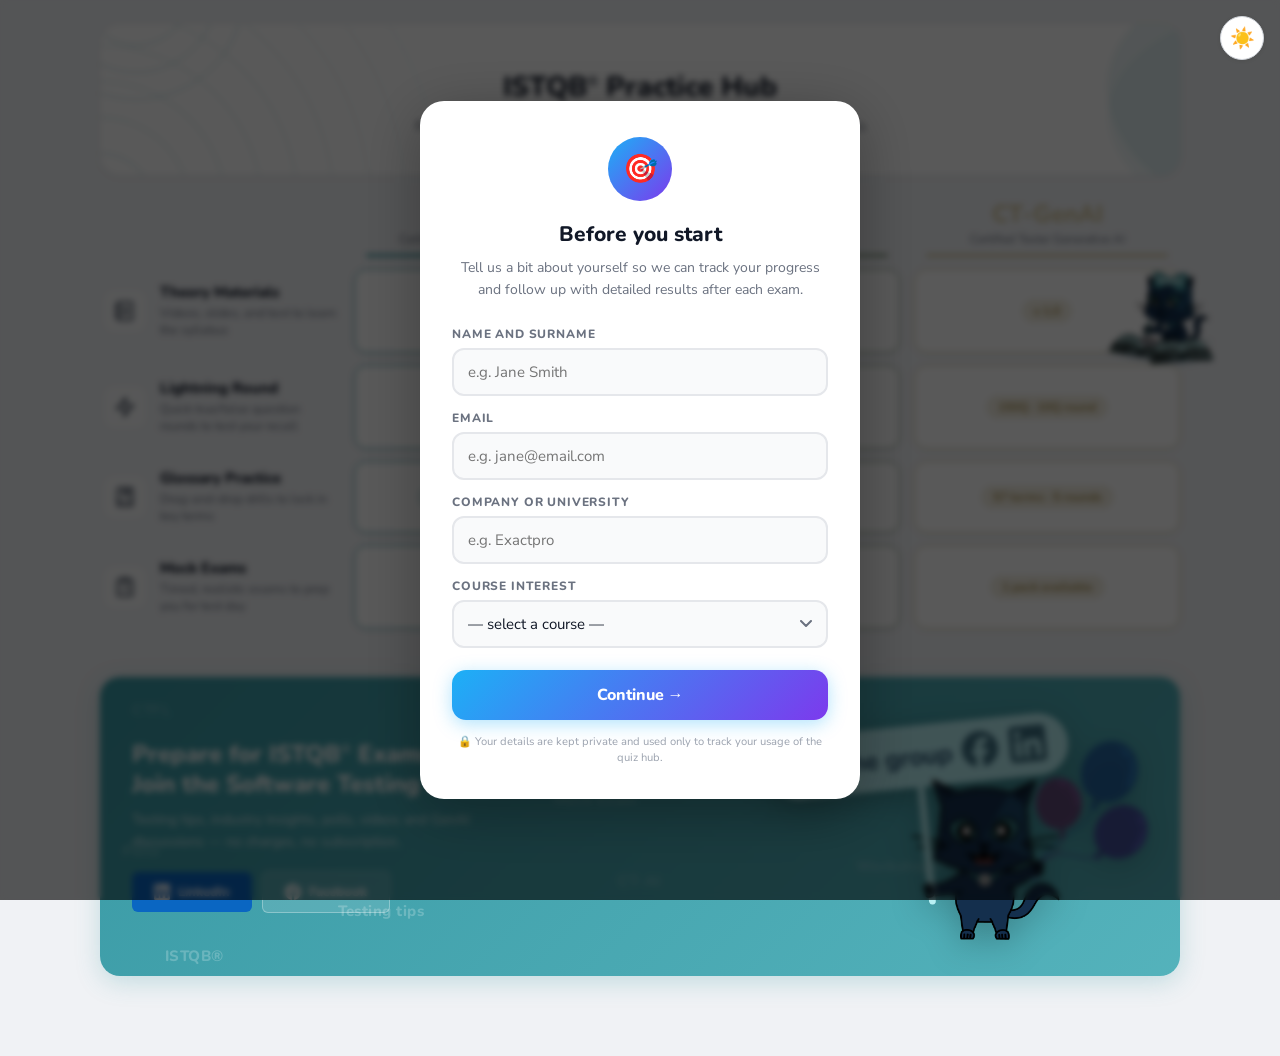
<file: index.html>
<!DOCTYPE html>
<html lang="en">
<head>
<meta charset="UTF-8">
<meta name="viewport" content="width=device-width, initial-scale=1.0">
<title>ISTQB® Exam Simulator</title>
<link href="https://fonts.googleapis.com/css2?family=Nunito:wght@400;600;700;800&family=Nunito+Sans:wght@400;600&display=swap" rel="stylesheet">
<link rel="stylesheet" href="styles.css">
<script>(function(){try{if(localStorage.getItem('quizhub_theme')==='dark')document.documentElement.setAttribute('data-theme','dark');}catch(e){}})();</script>
</head>
<body>
<button id="theme-toggle" onclick="toggleTheme()" title="Toggle dark/light mode">☀️</button>
<button id="profile-btn" onclick="openProfileGuarded()" title="View profile">👤</button>
<div class="one-min-toast" id="one-min-toast">⏱ 1 minute remaining</div>

<div id="app">

<!-- ══ HUB ══ -->
<div id="screen-hub" class="screen active">
  <div class="hub-hero">
    <svg class="hub-hero-deco" viewBox="0 0 1200 240" preserveAspectRatio="xMidYMid slice" aria-hidden="true">
      <defs>
        <pattern id="hub-dot-grid" patternUnits="userSpaceOnUse" width="14" height="14">
          <circle cx="3" cy="3" r="1.3" fill="#3f979f"/>
        </pattern>
        <radialGradient id="hub-dot-fade" cx="100%" cy="100%" r="100%">
          <stop offset="0%" stop-color="#000" stop-opacity="1"/>
          <stop offset="60%" stop-color="#000" stop-opacity=".5"/>
          <stop offset="100%" stop-color="#000" stop-opacity="0"/>
        </radialGradient>
        <mask id="hub-dot-mask">
          <rect x="980" y="100" width="220" height="160" fill="url(#hub-dot-fade)"/>
        </mask>
      </defs>

      <g stroke="#3f979f" fill="none" stroke-width="1.2">
        <circle cx="0" cy="240" r="60" opacity=".30"/>
        <circle cx="0" cy="240" r="100" opacity=".28"/>
        <circle cx="0" cy="240" r="140" opacity=".25"/>
        <circle cx="0" cy="240" r="180" opacity=".22"/>
        <circle cx="0" cy="240" r="220" opacity=".20"/>
        <circle cx="0" cy="240" r="260" opacity=".18"/>
        <circle cx="0" cy="240" r="300" opacity=".15"/>
        <circle cx="0" cy="240" r="340" opacity=".12"/>
        <circle cx="0" cy="240" r="380" opacity=".10"/>
      </g>

      <g stroke="#3f979f" fill="none" stroke-width="1" opacity=".45">
        <circle cx="40" cy="0" r="60"/>
        <circle cx="40" cy="0" r="90"/>
        <circle cx="40" cy="0" r="120"/>
      </g>

      <path d="M 1200,0 C 1080,60 1110,160 1180,210 C 1190,225 1200,235 1200,240 L 1200,0 Z" fill="#3f979f" opacity=".10"/>
      <path d="M 1200,40 C 1080,100 1110,190 1190,235 L 1200,240 L 1200,40 Z" fill="#3f979f" opacity=".08"/>

      <rect x="980" y="100" width="220" height="160" fill="url(#hub-dot-grid)" opacity=".55" mask="url(#hub-dot-mask)"/>
    </svg>
    <div class="hub-title">ISTQB<sup class="tm">®</sup> Practice Hub</div>
    <div class="hub-sub">Realistic Mock Exams &middot; Glossary Practice &middot; Theory Lightning Rounds</div>
  </div>
  <div class="hub-mobile-intro">
    <div class="hub-mx-section">
      <span class="hub-mx-row-icon"><svg><use href="#lc-notebook"/></svg></span>
      <div>
        <div class="hub-mx-row-name">Theory Materials</div>
        <div class="hub-mx-row-desc">Videos, slides, and text to learn the syllabus</div>
      </div>
    </div>
    <div class="hub-mx-section">
      <span class="hub-mx-row-icon"><svg><use href="#lc-zap"/></svg></span>
      <div>
        <div class="hub-mx-row-name">Lightning Round</div>
        <div class="hub-mx-row-desc">Quick true/false question rounds to test your recall</div>
      </div>
    </div>
    <div class="hub-mx-section">
      <span class="hub-mx-row-icon"><svg><use href="#lc-book"/></svg></span>
      <div>
        <div class="hub-mx-row-name">Glossary Practice</div>
        <div class="hub-mx-row-desc">Drag-and-drop drills to lock in key terms</div>
      </div>
    </div>
    <div class="hub-mx-section">
      <span class="hub-mx-row-icon"><svg><use href="#lc-clipboard"/></svg></span>
      <div>
        <div class="hub-mx-row-name">Mock Exams</div>
        <div class="hub-mx-row-desc">Timed, realistic exams to prep you for test day</div>
      </div>
    </div>
  </div>

  <div class="hub-mobile-accordion">
    <details class="course-acc" data-topic="ctfl">
      <summary class="course-acc-summary">
        <div class="course-acc-text">
          <div class="course-acc-name">CTFL</div>
          <div class="course-acc-sub">Certified Tester Foundation Level</div>
        </div>
        <span class="course-acc-chevron">&#9662;</span>
      </summary>
      <div class="course-acc-body">
        <div class="acc-link" onclick="showScreen('screen-ctfl-theory')">
          <span class="acc-link-name">Theory Materials</span>
          <span class="hub-mx-cell-badge-pair">
            <span class="acc-badge">v 3.1</span>
            <span class="acc-badge">v 4.1</span>
          </span>
        </div>
        <div class="acc-link" onclick="startBlitz('ctfl')">
          <span class="acc-link-name">Lightning Round</span>
          <span class="acc-badge">200Q &middot; 10Q round</span>
        </div>
        <div class="acc-link" onclick="startGlossary()">
          <span class="acc-link-name">Glossary Practice</span>
          <span class="acc-badge">184 terms &middot; 5 rounds</span>
        </div>
        <div class="acc-link" onclick="showScreen('screen-ctfl-home')">
          <span class="acc-link-name">Mock Exams</span>
          <span class="acc-badge">1 pack available</span>
        </div>
      </div>
    </details>

    <details class="course-acc" data-topic="ctai">
      <summary class="course-acc-summary">
        <div class="course-acc-text">
          <div class="course-acc-name">CT-AI</div>
          <div class="course-acc-sub">Certified Tester AI Testing</div>
        </div>
        <span class="course-acc-chevron">&#9662;</span>
      </summary>
      <div class="course-acc-body">
        <div class="acc-link" onclick="showScreen('screen-ctai-theory')">
          <span class="acc-link-name">Theory Materials</span>
          <span class="acc-badge">v 1.0</span>
        </div>
        <div class="acc-link" onclick="showScreen('screen-ctai-blitz-version')">
          <span class="acc-link-name">Lightning Round</span>
          <span class="acc-badge">v1.0 (200Q) &bull; v2.0 (200Q)</span>
        </div>
        <div class="acc-link" onclick="startGlossary('ctai')">
          <span class="acc-link-name">Glossary Practice</span>
          <span class="acc-badge">223 terms &middot; 5 rounds</span>
        </div>
        <div class="acc-link" onclick="showScreen('screen-ctai-version')">
          <span class="acc-link-name">Mock Exams</span>
          <span class="acc-badge">v1.0 (1 pack) &bull; v2.0 (1 pack)</span>
        </div>
      </div>
    </details>

    <details class="course-acc" data-topic="genai">
      <summary class="course-acc-summary">
        <div class="course-acc-text">
          <div class="course-acc-name">CT-GenAI</div>
          <div class="course-acc-sub">Certified Tester Generative AI</div>
        </div>
        <span class="course-acc-chevron">&#9662;</span>
      </summary>
      <div class="course-acc-body">
        <div class="acc-link" onclick="showScreen('screen-genai-theory')">
          <span class="acc-link-name">Theory Materials</span>
          <span class="acc-badge">v 1.0</span>
        </div>
        <div class="acc-link" onclick="startBlitz('genai')">
          <span class="acc-link-name">Lightning Round</span>
          <span class="acc-badge">150Q &middot; 10Q round</span>
        </div>
        <div class="acc-link" onclick="startGlossary('genai')">
          <span class="acc-link-name">Glossary Practice</span>
          <span class="acc-badge">57 terms &middot; 5 rounds</span>
        </div>
        <div class="acc-link" onclick="showScreen('screen-genai-home')">
          <span class="acc-link-name">Mock Exams</span>
          <span class="acc-badge">1 pack available</span>
        </div>
      </div>
    </details>
  </div>

  <div class="hub-matrix">

    <!-- Lucide icon library (inline SVG <symbol>) -->
    <svg width="0" height="0" style="position:absolute" aria-hidden="true">
      <defs>
        <symbol id="lc-notebook" viewBox="0 0 24 24" fill="none" stroke="currentColor" stroke-width="2" stroke-linecap="round" stroke-linejoin="round">
          <path d="M2 6h4"/><path d="M2 10h4"/><path d="M2 14h4"/><path d="M2 18h4"/>
          <rect width="16" height="20" x="4" y="2" rx="2"/>
          <path d="M9.5 8h5"/><path d="M9.5 12H16"/><path d="M9.5 16H14"/>
        </symbol>
        <symbol id="lc-zap" viewBox="0 0 24 24" fill="none" stroke="currentColor" stroke-width="2" stroke-linecap="round" stroke-linejoin="round">
          <path d="M13 2 3 14h9l-1 8 10-12h-9l1-8z"/>
        </symbol>
        <symbol id="lc-book" viewBox="0 0 24 24" fill="none" stroke="currentColor" stroke-width="2" stroke-linecap="round" stroke-linejoin="round">
          <path d="M10 2v8l3-3 3 3V2"/>
          <path d="M4 19.5v-15A2.5 2.5 0 0 1 6.5 2H19a1 1 0 0 1 1 1v18a1 1 0 0 1-1 1H6.5a1 1 0 0 1 0-5H20"/>
        </symbol>
        <symbol id="lc-clipboard" viewBox="0 0 24 24" fill="none" stroke="currentColor" stroke-width="2" stroke-linecap="round" stroke-linejoin="round">
          <rect width="8" height="4" x="8" y="2" rx="1" ry="1"/>
          <path d="M16 4h2a2 2 0 0 1 2 2v14a2 2 0 0 1-2 2H6a2 2 0 0 1-2-2V6a2 2 0 0 1 2-2h2"/>
          <path d="M12 11h4"/><path d="M12 16h4"/>
          <path d="M8 11h.01"/><path d="M8 16h.01"/>
        </symbol>
        <symbol id="lc-award" viewBox="0 0 24 24" fill="none" stroke="currentColor" stroke-width="2" stroke-linecap="round" stroke-linejoin="round">
          <path d="m15.477 12.89 1.515 8.526a.5.5 0 0 1-.81.47l-3.58-2.687a1 1 0 0 0-1.197 0l-3.586 2.686a.5.5 0 0 1-.81-.469l1.514-8.526"/>
          <circle cx="12" cy="8" r="6"/>
        </symbol>
        <symbol id="lc-brain" viewBox="0 0 24 24" fill="none" stroke="currentColor" stroke-width="2" stroke-linecap="round" stroke-linejoin="round">
          <path d="M12 18V5"/>
          <path d="M15 13a4.17 4.17 0 0 1-3-4 4.17 4.17 0 0 1-3 4"/>
          <path d="M17.598 6.5A3 3 0 1 0 12 5a3 3 0 1 0-5.598 1.5"/>
          <path d="M17.997 5.125a4 4 0 0 1 2.526 5.77"/>
          <path d="M18 18a4 4 0 0 0 2-7.464"/>
          <path d="M19.967 17.483A4 4 0 1 1 12 18a4 4 0 1 1-7.967-.517"/>
          <path d="M6 18a4 4 0 0 1-2-7.464"/>
          <path d="M6.003 5.125a4 4 0 0 0-2.526 5.77"/>
        </symbol>
        <symbol id="lc-sparkles" viewBox="0 0 24 24" fill="none" stroke="currentColor" stroke-width="2" stroke-linecap="round" stroke-linejoin="round">
          <path d="m12 3-1.912 5.813a2 2 0 0 1-1.275 1.275L3 12l5.813 1.912a2 2 0 0 1 1.275 1.275L12 21l1.912-5.813a2 2 0 0 1 1.275-1.275L21 12l-5.813-1.912a2 2 0 0 1-1.275-1.275L12 3Z"/>
          <path d="M5 3v4"/><path d="M19 17v4"/>
          <path d="M3 5h4"/><path d="M17 19h4"/>
        </symbol>
        <symbol id="lc-user" viewBox="0 0 24 24" fill="none" stroke="currentColor" stroke-width="2" stroke-linecap="round" stroke-linejoin="round">
          <path d="M19 21v-2a4 4 0 0 0-4-4H9a4 4 0 0 0-4 4v2"/>
          <circle cx="12" cy="7" r="4"/>
        </symbol>
        <symbol id="lc-youtube" viewBox="0 0 24 24" fill="currentColor" stroke="none">
          <path d="M23.498 6.186a3.016 3.016 0 0 0-2.122-2.136C19.505 3.545 12 3.545 12 3.545s-7.505 0-9.377.505A3.017 3.017 0 0 0 .502 6.186C0 8.07 0 12 0 12s0 3.93.502 5.814a3.016 3.016 0 0 0 2.122 2.136c1.871.505 9.376.505 9.376.505s7.505 0 9.377-.505a3.015 3.015 0 0 0 2.122-2.136C24 15.93 24 12 24 12s0-3.93-.502-5.814zM9.545 15.568V8.432L15.818 12l-6.273 3.568z"/>
        </symbol>
      </defs>
    </svg>

    <div class="hub-mx-corner"></div>
    <div class="hub-mx-col-card" data-topic="ctfl">
      <div class="hub-mx-col-card-name">CTFL</div>
      <div class="hub-mx-col-card-desc">Certified Tester Foundation Level</div>
    </div>
    <div class="hub-mx-col-card" data-topic="ctai">
      <div class="hub-mx-col-card-name">CT-AI</div>
      <div class="hub-mx-col-card-desc">Certified Tester AI Testing</div>
    </div>
    <div class="hub-mx-col-card" data-topic="genai">
      <img class="hub-mx-cat-genai" src="images/GenAIDesignWebsite-08.png" alt="">
      <div class="hub-mx-col-card-name">CT-GenAI</div>
      <div class="hub-mx-col-card-desc">Certified Tester Generative AI</div>
    </div>

    <div class="hub-mx-row">
    <div class="hub-mx-section">
      <span class="hub-mx-row-icon"><svg><use href="#lc-notebook"/></svg></span>
      <div>
        <div class="hub-mx-row-name">Theory Materials</div>
        <div class="hub-mx-row-desc">Videos, slides, and text to learn the syllabus</div>
      </div>
    </div>
    <div class="hub-mx-cell" data-topic="ctfl" onclick="showScreen('screen-ctfl-theory')">
      <span class="hub-mx-cell-badge-pair">
        <span class="hub-mx-cell-badge badge-active">v 3.1</span>
        <span class="hub-mx-cell-badge badge-active">v 4.1</span>
      </span>
    </div>
    <div class="hub-mx-cell" data-topic="ctai" onclick="showScreen('screen-ctai-theory')">

      <span class="hub-mx-cell-badge badge-active">v 1.0</span>
    </div>
    <div class="hub-mx-cell" data-topic="genai" onclick="showScreen('screen-genai-theory')">

      <span class="hub-mx-cell-badge badge-active">v 1.0</span>
    </div>
    </div>

    <div class="hub-mx-row">
    <div class="hub-mx-section">
      <span class="hub-mx-row-icon"><svg><use href="#lc-zap"/></svg></span>
      <div>
        <div class="hub-mx-row-name">Lightning Round</div>
        <div class="hub-mx-row-desc">Quick true/false question rounds to test your recall</div>
      </div>
    </div>
    <div class="hub-mx-cell" data-topic="ctfl" onclick="startBlitz('ctfl')">

      <span class="hub-mx-cell-badge badge-active">200Q &middot; 10Q round</span>
    </div>
    <div class="hub-mx-cell" data-topic="ctai" onclick="showScreen('screen-ctai-blitz-version')">

      <span class="hub-mx-cell-badge-pair">
        <span class="hub-mx-cell-badge badge-active">v 1.0 (200Q)</span>
        <span class="hub-mx-cell-badge badge-active">v 2.0 (200Q)</span>
      </span>
    </div>
    <div class="hub-mx-cell" data-topic="genai" onclick="startBlitz('genai')">

      <span class="hub-mx-cell-badge badge-active">150Q &middot; 10Q round</span>
    </div>
    </div>

    <div class="hub-mx-row">
    <div class="hub-mx-section">
      <span class="hub-mx-row-icon"><svg><use href="#lc-book"/></svg></span>
      <div>
        <div class="hub-mx-row-name">Glossary Practice</div>
        <div class="hub-mx-row-desc">Drag-and-drop drills to lock in key terms</div>
      </div>
    </div>
    <div class="hub-mx-cell" data-topic="ctfl" onclick="startGlossary()">

      <span class="hub-mx-cell-badge badge-active">184 terms &middot; 5 rounds</span>
    </div>
    <div class="hub-mx-cell" data-topic="ctai" onclick="startGlossary('ctai')">

      <span class="hub-mx-cell-badge badge-active">223 terms &middot; 5 rounds</span>
    </div>
    <div class="hub-mx-cell" data-topic="genai" onclick="startGlossary('genai')">

      <span class="hub-mx-cell-badge badge-active">57 terms &middot; 5 rounds</span>
    </div>
    </div>

    <div class="hub-mx-row">
    <div class="hub-mx-section">
      <span class="hub-mx-row-icon"><svg><use href="#lc-clipboard"/></svg></span>
      <div>
        <div class="hub-mx-row-name">Mock Exams</div>
        <div class="hub-mx-row-desc">Timed, realistic exams to prep you for test day</div>
      </div>
    </div>
    <div class="hub-mx-cell" data-topic="ctfl" onclick="showScreen('screen-ctfl-home')">

      <span class="hub-mx-cell-badge badge-active">1 pack available</span>
    </div>
    <div class="hub-mx-cell" data-topic="ctai" onclick="showScreen('screen-ctai-version')">

      <span class="hub-mx-cell-badge-pair">
        <span class="hub-mx-cell-badge badge-active">v 1.0 (1 pack)</span>
        <span class="hub-mx-cell-badge badge-active">v 2.0 (1 pack)</span>
      </span>
    </div>
    <div class="hub-mx-cell" data-topic="genai" onclick="showScreen('screen-genai-home')">

      <span class="hub-mx-cell-badge badge-active">1 pack available</span>
    </div>
    </div>

  </div>

  <div class="lg-block">
    <div class="lg-tags" aria-hidden="true">
      <span class="lg-tag" style="top:8%;left:3%;--dy:-10px;--r:-0deg;animation-duration:4s;animation-delay:0s;">CTFL</span>
      <span class="lg-tag" style="top:12%;left:55%;--dy:11px;--r:1deg;animation-duration:5s;animation-delay:-0.7s;">Gen-AI</span>
      <span class="lg-tag" style="top:55%;left:2%;--dy:-12px;--r:-2deg;animation-duration:6s;animation-delay:-1.4s;">Polls</span>
      <span class="lg-tag" style="top:65%;left:48%;--dy:13px;--r:3deg;animation-duration:7s;animation-delay:-2.1s;">CT-AI</span>
      <span class="lg-tag" style="top:22%;left:74%;--dy:-14px;--r:-4deg;animation-duration:4s;animation-delay:-2.8s;">Video</span>
      <span class="lg-tag" style="top:75%;left:22%;--dy:15px;--r:5deg;animation-duration:5s;animation-delay:-3.5s;">Testing tips</span>
      <span class="lg-tag" style="top:5%;left:33%;--dy:-16px;--r:-6deg;animation-duration:6s;animation-delay:-4.2s;">Industry Insights</span>
      <span class="lg-tag" style="top:60%;left:70%;--dy:17px;--r:0deg;animation-duration:7s;animation-delay:-4.9s;">Workshops</span>
      <span class="lg-tag" style="top:90%;left:6%;--dy:-18px;--r:-1deg;animation-duration:4s;animation-delay:-5.6s;">ISTQB&reg;</span>
      <span class="lg-tag" style="top:38%;left:42%;--dy:10px;--r:2deg;animation-duration:5s;animation-delay:-6.3s;">Mock Exam</span>
    </div>
    <div class="lg-content">
      <div class="lg-left">
        <p class="lg-heading">Prepare for ISTQB<sup class="tm">&reg;</sup> Exams with us.<br>Join the Software Testing Hub now.</p>
        <p class="lg-sub">Testing tips, industry insights, polls, videos and GenAI discussions &mdash; no charges, no subscription.</p>
        <div class="lg-btns">
          <a class="lg-btn-li" href="https://www.linkedin.com/groups/16889021/" target="_blank" rel="noopener">
            <svg fill="currentColor" height="16" viewBox="0 0 24 24" width="16" aria-hidden="true"><path d="M20.45 20.45h-3.554v-5.57c0-1.328-.024-3.037-1.85-3.037-1.852 0-2.136 1.445-2.136 2.94v5.667H9.356V9h3.414v1.561h.047c.476-.9 1.637-1.85 3.37-1.85 3.602 0 4.267 2.37 4.267 5.455v6.284zM5.337 7.433a2.062 2.062 0 01-2.063-2.065 2.064 2.064 0 112.063 2.065zm1.782 13.017H3.555V9h3.564v11.45zM22.225 0H1.771C.792 0 0 .774 0 1.729v20.542C0 23.227.792 24 1.771 24h20.451C23.2 24 24 23.227 24 22.271V1.729C24 .774 23.2 0 22.222 0h.003z"/></svg>
            LinkedIn
          </a>
          <a class="lg-btn-fb" href="https://www.facebook.com/groups/746590458484807/" target="_blank" rel="noopener">
            <svg fill="currentColor" height="16" viewBox="0 0 24 24" width="16" aria-hidden="true"><path d="M24 12.073C24 5.405 18.627 0 12 0S0 5.405 0 12.073C0 18.1 4.388 23.094 10.125 24v-8.437H7.078v-3.49h3.047V9.41c0-3.025 1.792-4.697 4.533-4.697 1.312 0 2.686.236 2.686.236v2.97h-1.513c-1.491 0-1.956.93-1.956 1.886v2.268h3.328l-.532 3.49h-2.796V24C19.612 23.094 24 18.1 24 12.073z"/></svg>
            Facebook
          </a>
        </div>
      </div>
      <a class="lg-cat-link" href="https://www.linkedin.com/groups/16889021/" target="_blank" rel="noopener" title="Join on LinkedIn">
        <img alt="Join the ISTQB Exam Prep Hub group" src="images/CatJoinGroup.png">
      </a>
    </div>
  </div>

</div>

<!-- ══ PROFILE ══ -->
<div id="screen-profile" class="screen">
  <div class="page-header">
    <button class="back-btn" onclick="showScreen('screen-hub')">&#8592; Hub</button>
    <div class="page-header-title">Your profile</div>
  </div>
  <div class="profile-card">
    <div class="profile-avatar" id="profile-avatar">?</div>
    <div class="profile-info">
      <div class="profile-name" id="profile-name">Guest</div>
      <div class="profile-email" id="profile-email"></div>
      <div class="profile-userid" id="profile-userid"></div>
    </div>
  </div>
  <div class="hub-section-label">Past attempts</div>
  <div id="profile-attempts"></div>
</div>

<!-- ══ GENAI HOME ══ -->
<div id="screen-genai-home" class="screen">
  <div class="page-header" data-topic="genai">
    <button class="back-btn" onclick="showScreen('screen-hub')">&#8592; All exams</button>
    <div class="page-header-title">CT-GenAI Exam Simulator</div>
  </div>
  <div class="info-cards">
    <div class="info-card"><div class="val">40</div><div class="lbl">Questions per exam</div></div>
    <div class="info-card"><div class="val">60 min</div><div class="lbl">Time limit</div></div>
    <div class="info-card"><div class="val">65%</div><div class="lbl">Pass threshold</div></div>
  </div>
  <div class="pack-section-label">Select an exam pack to begin:</div>
  <div class="pack-grid" style="grid-template-columns:1fr;max-width:220px;">
    <div class="pack-card" onclick="startExam(1)"><div class="pack-card-title">Pack #1</div></div>
  </div>
</div>


<!-- ══ CTFL HOME ══ -->
<div id="screen-ctfl-home" class="screen">
  <div class="page-header" data-topic="ctfl">
    <button class="back-btn" onclick="showScreen('screen-hub')">&#8592; All exams</button>
    <div class="page-header-title">CTFL Exam Simulator</div>
  </div>
  <div class="info-cards">
    <div class="info-card"><div class="val">40</div><div class="lbl">Questions per exam</div></div>
    <div class="info-card"><div class="val">60 min</div><div class="lbl">Time limit</div></div>
    <div class="info-card"><div class="val">65%</div><div class="lbl">Pass threshold</div></div>
  </div>
  <div class="pack-section-label">Select an exam pack to begin:</div>
  <div class="pack-grid" style="grid-template-columns:1fr;max-width:220px;">
    <div class="pack-card" onclick="startExamCtfl(1)"><div class="pack-card-title">Pack #1</div></div>
  </div>
</div>


<!-- ══ CTFL THEORY ══ -->
<div id="screen-ctfl-theory" class="screen">
  <div class="page-header" data-topic="ctfl">
    <button class="back-btn" onclick="showScreen('screen-hub')">&#8592; Hub</button>
    <div class="page-header-title">CTFL Theory Materials</div>
  </div>
  <div class="pack-section-label">Select a syllabus version:</div>
  <div class="hub-grid" style="grid-template-columns:1fr 1fr;max-width:560px;">
    <div class="hub-tile" data-topic="ctfl" onclick="window.open('https://www.youtube.com/playlist?list=PL8Ql2_5rYPjhwj1JP8ivvDGHrZXiJzogy','_blank','noopener')">
      <div class="hub-tile-label">CTFL Syllabus</div>
      <div class="hub-tile-name">v3.1</div>
      <span class="hub-tile-badge youtube-badge"><svg class="yt-icon" viewBox="0 0 24 24"><use href="#lc-youtube"/></svg>Watch on YouTube</span>
    </div>
    <div class="hub-tile" data-topic="ctfl" onclick="window.open('https://youtube.com/playlist?list=PL8Ql2_5rYPjiQEckN_sN09ecPyYSrWz1o','_blank','noopener')">
      <div class="hub-tile-label">CTFL Syllabus</div>
      <div class="hub-tile-name">v4.1</div>
      <span class="hub-tile-badge youtube-badge"><svg class="yt-icon" viewBox="0 0 24 24"><use href="#lc-youtube"/></svg>Watch on YouTube</span>
    </div>
  </div>
</div>


<!-- ══ CT-AI THEORY ══ -->
<div id="screen-ctai-theory" class="screen">
  <div class="page-header" data-topic="ctai">
    <button class="back-btn" onclick="showScreen('screen-hub')">&#8592; Hub</button>
    <div class="page-header-title">CT-AI Theory Materials</div>
  </div>
  <div class="pack-section-label">Select a syllabus version:</div>
  <div class="hub-grid" style="grid-template-columns:1fr;max-width:280px;">
    <div class="hub-tile" data-topic="ctai" onclick="window.open('https://www.youtube.com/playlist?list=PL8Ql2_5rYPjgK0HDswJeqpATbOJ7xaGkR','_blank','noopener')">
      <div class="hub-tile-label">CT-AI Syllabus</div>
      <div class="hub-tile-name">v1.0</div>
      <span class="hub-tile-badge youtube-badge"><svg class="yt-icon" viewBox="0 0 24 24"><use href="#lc-youtube"/></svg>Watch on YouTube</span>
    </div>
  </div>
</div>


<!-- ══ CT-GenAI THEORY ══ -->
<div id="screen-genai-theory" class="screen">
  <div class="page-header" data-topic="genai">
    <button class="back-btn" onclick="showScreen('screen-hub')">&#8592; Hub</button>
    <div class="page-header-title">CT-GenAI Theory Materials</div>
  </div>
  <div class="pack-section-label">Select a syllabus version:</div>
  <div class="hub-grid" style="grid-template-columns:1fr;max-width:280px;">
    <div class="hub-tile" data-topic="genai" onclick="window.open('https://youtube.com/playlist?list=PL8Ql2_5rYPjhr3d0BNpxoTeWK4ZypVxVI','_blank','noopener')">
      <div class="hub-tile-label">CT-GenAI Syllabus</div>
      <div class="hub-tile-name">v1.0</div>
      <span class="hub-tile-badge youtube-badge"><svg class="yt-icon" viewBox="0 0 24 24"><use href="#lc-youtube"/></svg>Watch on YouTube</span>
    </div>
  </div>
</div>


<!-- ══ CT-AI BLITZ VERSION SELECT ══ -->
<div id="screen-ctai-blitz-version" class="screen">
  <div class="page-header" data-topic="ctai">
    <button class="back-btn" onclick="showScreen('screen-hub')">&#8592; All exams</button>
    <div class="page-header-title">CT-AI Lightning Round</div>
  </div>
  <div class="pack-section-label">Select a syllabus version:</div>
  <div class="hub-grid" style="grid-template-columns:1fr 1fr;max-width:560px;">
    <div class="hub-tile" data-topic="ctai" onclick="startBlitz('ctai', 1)">
      <div class="hub-tile-label">CT-AI Syllabus</div>
      <div class="hub-tile-name">v1.0</div>
      <span class="hub-tile-badge badge-active hub-tile-badge-multiline">10Q Round<br>(200Q total)</span>
    </div>
    <div class="hub-tile" data-topic="ctai" onclick="startBlitz('ctai', 2)">
      <div class="hub-tile-label">CT-AI Syllabus</div>
      <div class="hub-tile-name">v2.0</div>
      <span class="hub-tile-badge badge-active hub-tile-badge-multiline">10Q Round<br>(200Q total)</span>
    </div>
  </div>
</div>


<!-- ══ CT-AI VERSION SELECT ══ -->
<div id="screen-ctai-version" class="screen">
  <div class="page-header" data-topic="ctai">
    <button class="back-btn" onclick="showScreen('screen-hub')">&#8592; All exams</button>
    <div class="page-header-title">CT-AI Exam Simulator</div>
  </div>
  <div class="pack-section-label">Select a syllabus version:</div>
  <div class="hub-grid" style="grid-template-columns:1fr 1fr;max-width:560px;">
    <div class="hub-tile" data-topic="ctai" onclick="showScreen('screen-ctai-home')">
      <div class="hub-tile-label">CT-AI Syllabus</div>
      <div class="hub-tile-name">v1.0</div>
      <span class="hub-tile-badge badge-active">1 pack available</span>
    </div>
    <div class="hub-tile" data-topic="ctai" onclick="showScreen('screen-ctai-home-v2')">
      <div class="hub-tile-label">CT-AI Syllabus</div>
      <div class="hub-tile-name">v2.0</div>
      <span class="hub-tile-badge badge-active">1 pack available</span>
    </div>
  </div>
</div>


<!-- ══ CT-AI HOME (v1.0) ══ -->
<div id="screen-ctai-home" class="screen">
  <div class="page-header" data-topic="ctai">
    <button class="back-btn" onclick="showScreen('screen-ctai-version')">&#8592; Versions</button>
    <div class="page-header-title">CT-AI Exam Simulator &middot; Syllabus v1.0</div>
  </div>
  <div class="info-cards">
    <div class="info-card"><div class="val">40</div><div class="lbl">Questions per exam</div></div>
    <div class="info-card"><div class="val">60 min</div><div class="lbl">Time limit</div></div>
    <div class="info-card"><div class="val">65%</div><div class="lbl">Pass threshold</div></div>
  </div>
  <div class="pack-section-label">Select an exam pack to begin:</div>
  <div class="pack-grid" style="grid-template-columns:1fr;max-width:220px;">
    <div class="pack-card" onclick="startExamCtai(1, 1)"><div class="pack-card-title">Pack #1</div></div>
  </div>
</div>


<!-- ══ CT-AI HOME (v2.0) ══ -->
<div id="screen-ctai-home-v2" class="screen">
  <div class="page-header" data-topic="ctai">
    <button class="back-btn" onclick="showScreen('screen-ctai-version')">&#8592; Versions</button>
    <div class="page-header-title">CT-AI Exam Simulator &middot; Syllabus v2.0</div>
  </div>
  <div class="info-cards">
    <div class="info-card"><div class="val">40</div><div class="lbl">Questions per exam</div></div>
    <div class="info-card"><div class="val">60 min</div><div class="lbl">Time limit</div></div>
    <div class="info-card"><div class="val">65%</div><div class="lbl">Pass threshold</div></div>
  </div>
  <div class="pack-section-label">Select an exam pack to begin:</div>
  <div class="pack-grid" style="grid-template-columns:1fr;max-width:220px;">
    <div class="pack-card" onclick="startExamCtai(1, 2)"><div class="pack-card-title">Pack #1</div></div>
  </div>
</div>


<!-- ══ GLOSSARY GAME ══ -->
<div id="screen-glossary" class="screen">
  <div class="gloss-header" id="gloss-page-header">
    <button class="back-btn" onclick="showScreen('screen-hub')">&#8592; All exams</button>
    <div class="page-header-title">CTFL Glossary Practice</div>
    <span class="gloss-round-badge" id="gloss-round-badge">Round 1 of 5</span>
  </div>
  <div class="progress-bar-wrap"><div class="progress-bar-fill" id="gloss-progress" style="width:0%"></div></div>
  <div id="gloss-drag-ui">
    <div style="display:grid;grid-template-columns:1fr 1fr;gap:4px 12px;">
      <div class="gloss-col-label">Terms &mdash; drag to match</div>
      <div class="gloss-col-label">Definitions &mdash; fixed</div>
    </div>
    <div class="gloss-board">
      <div class="gloss-terms" id="gloss-terms"></div>
      <div class="gloss-defs" id="gloss-defs"></div>
    </div>
  </div>
  <div id="gloss-dd-ui">
    <div class="gloss-col-label">Pick the matching term for each definition</div>
    <div class="gloss-dd-list" id="gloss-dd-list"></div>
  </div>
  <div class="gloss-footer">
    <button class="btn-action btn-blue" id="gloss-next-btn" onclick="glossNextRound()" style="display:none">Next round &#8594;</button>
  </div>
</div>

<div id="screen-glossary-results" class="screen">
  <div class="gloss-results-hero">
    <div class="results-mini-title" id="gloss-results-title"><span class="results-topic-icon" id="gloss-results-topic-icon"></span><span id="gloss-results-title-text"></span></div>
    <div class="gloss-final-pct" id="gloss-final-pct">0%</div>
    <div class="gloss-final-detail" id="gloss-final-detail"></div>
  </div>
  <div class="results-actions-grid">
    <button class="btn-action btn-blue" onclick="viewLastAttempt('glossary')">View details</button>
    <button class="btn-action btn-blue" onclick="startGlossary(glossCurrentPool)">Play again</button>
    <button class="btn-action btn-gray btn-with-icon" onclick="openProfile()"><svg class="btn-icon" viewBox="0 0 24 24"><use href="#lc-user"/></svg>Profile</button>
    <button class="btn-action btn-gray" onclick="showScreen('screen-hub')">Back to hub</button>
  </div>
</div>


<!-- ══ BLITZ GAME ══ -->
<div id="screen-blitz" class="screen">
  <div class="blitz-header" id="blitz-page-header">
    <button class="back-btn" onclick="showScreen('screen-hub')">&#8592; Hub</button>
    <div class="page-header-title" id="blitz-title">CTFL Knowledge Blitz</div>
    <span class="gloss-round-badge" id="blitz-round-badge">Q 1 of 10</span>
  </div>
  <div class="progress-bar-wrap"><div class="progress-bar-fill" id="blitz-progress" style="width:0%"></div></div>
  <div class="blitz-q-card">
    <div class="blitz-q-num" id="blitz-q-num">Question 1 of 10</div>
    <div class="blitz-q-text" id="blitz-q-text"></div>
    <div class="blitz-feedback" id="blitz-feedback"></div>
    <div class="blitz-tf-row">
      <button class="blitz-tf-btn true-btn" id="blitz-true-btn" onclick="blitzAnswer('True')">&#10003; True</button>
      <button class="blitz-tf-btn false-btn" id="blitz-false-btn" onclick="blitzAnswer('False')">&#10007; False</button>
    </div>
  </div>
</div>

<div id="screen-blitz-results" class="screen">
  <div class="blitz-results-hero">
    <div class="results-mini-title" id="blitz-results-title"><span class="results-topic-icon" id="blitz-results-topic-icon"></span><span id="blitz-results-title-text"></span></div>
    <div class="blitz-final-pct" id="blitz-final-pct">0%</div>
    <div class="blitz-final-detail" id="blitz-final-detail"></div>
  </div>
  <div class="results-actions-grid">
    <button class="btn-action btn-blue" onclick="viewLastAttempt('blitz')">View details</button>
    <button class="btn-action btn-blue" onclick="startBlitz(blitzCurrentPool)">Play again</button>
    <button class="btn-action btn-gray btn-with-icon" onclick="openProfile()"><svg class="btn-icon" viewBox="0 0 24 24"><use href="#lc-user"/></svg>Profile</button>
    <button class="btn-action btn-gray" onclick="showScreen('screen-hub')">Back to hub</button>
  </div>
</div>

<!-- ══ EXAM ══ -->
<div id="screen-exam" class="screen">
  <div class="exam-header">
    <div class="exam-title" id="exam-title">Pack #1</div>
    <div class="timer" id="timer">60:00</div>
    <button class="leave-btn" onclick="showLeaveModal()">Leave exam</button>
  </div>
  <div class="progress-bar-wrap"><div class="progress-bar-fill" id="progress-fill" style="width:0%"></div></div>
  <div class="exam-body">
    <div class="q-nav">
      <div class="q-nav-title">Questions</div>
      <div class="q-nav-grid" id="q-nav-grid"></div>
      <div class="nav-legend">
        <div class="nav-legend-item"><div class="nav-legend-dot" style="background:var(--blue-dark-bg);border:1px solid #93c5fd"></div>Answered</div>
        <div class="nav-legend-item"><div class="nav-legend-dot" style="background:var(--amber-bg);border:1px solid #fde68a"></div>Flagged</div>
        <div class="nav-legend-item"><div class="nav-legend-dot" style="background:var(--surface2);border:1px solid var(--border)"></div>Not answered</div>
      </div>
      <div class="answered-bar"><div class="lbl">Answered</div><div class="val" id="answered-count">0 / 40</div></div>
    </div>
    <div class="q-panel">
      <div class="q-header">
        <span class="q-num-lbl" id="q-num-lbl">Question 1 of 40</span>
        <button class="flag-btn" id="flag-btn" onclick="toggleFlag()">Flag for review</button>
      </div>
      <div class="q-text" id="q-text"></div>
      <div id="multi-hint-wrap"></div>
      <div class="options-list" id="options-list"></div>
    </div>
  </div>
  <div class="exam-footer">
    <button class="nav-btn" id="btn-prev" onclick="goTo(currentQ-1)">&#8592; Previous</button>
    <div class="submit-wrap">
      <div class="submit-warning" id="submit-warning"></div>
      <button class="btn-submit" id="btn-submit" onclick="handleSubmitClick()">Submit exam</button>
    </div>
    <button class="nav-btn" id="btn-next" onclick="goTo(currentQ+1)">Next &#8594;</button>
  </div>
</div>

<!-- ══ RESULTS ══ -->
<div id="screen-results" class="screen">
  <div class="results-hero">
    <div class="results-top-bar">
      <button class="back-btn" onclick="showScreen(currentMode==='ctai'?'screen-ctai-home':currentMode==='ctfl'?'screen-ctfl-home':'screen-genai-home')">&#8592; Back to packs</button>
    </div>
    <div class="results-title"><span class="results-topic-icon" id="results-topic-icon"></span>Your results</div>
    <div class="score-ring" id="score-ring"><div class="score-inner"><div class="score-pct" id="score-pct">0%</div><div class="score-sub-lbl">score</div></div></div>
    <div class="verdict" id="verdict"></div>
    <div style="font-size:14px;color:var(--text3);margin-top:4px;" id="result-sub"></div>
    <div class="auto-submit-badge" id="auto-submit-badge" style="display:none;">⏱ Submitted automatically — time ran out</div>
    <div class="stats-row">
      <div class="stat-box"><div class="stat-val" id="stat-correct">0</div><div class="stat-lbl">Correct</div></div>
      <div class="stat-box"><div class="stat-val" id="stat-wrong">0</div><div class="stat-lbl">Wrong</div></div>
      <div class="stat-box"><div class="stat-val" id="stat-unanswered">0</div><div class="stat-lbl">Unanswered</div></div>
    </div>
  </div>
  <div class="review-controls">
    <select id="review-filter" onchange="applyFilter()">
      <option value="all">Review all questions</option>
      <option value="wrong">Wrong answers only</option>
      <option value="correct">Correct answers only</option>
      <option value="unanswered">Unanswered only</option>
    </select>
    <button class="btn-action btn-blue" onclick="startExam(currentPack)">Retake exam</button>
    <button class="btn-action btn-blue" onclick="downloadResultsPdf()">⬇ Download PDF</button>
    <button class="btn-action btn-gray btn-with-icon" onclick="openProfile()"><svg class="btn-icon" viewBox="0 0 24 24"><use href="#lc-user"/></svg>Profile</button>
    <button class="btn-action btn-gray" onclick="showScreen('screen-hub')">Hub</button>
  </div>
  <div class="review-card" id="review-card"></div>
  <div class="review-nav-row">
    <button class="btn-action btn-gray" id="btn-rv-prev" onclick="reviewNav(-1)">&#8592; Previous</button>
    <span style="font-size:13px;color:var(--text4);font-weight:600;" id="review-pos">1 / 40</span>
    <button class="btn-action btn-gray" id="btn-rv-next" onclick="reviewNav(1)">Next &#8594;</button>
  </div>
  <div class="results-bottom-actions">
    <button class="btn-action btn-blue" onclick="downloadResultsPdf()">⬇ Download PDF</button>
  </div>
</div>

<!-- ══ PROFILE ══ -->
<div id="screen-profile" class="screen">
  <div class="page-header">
    <button class="back-btn" onclick="showScreen('screen-hub')">&#8592; Hub</button>
    <div class="page-header-title">My Profile</div>
  </div>
  <div class="profile-card">
    <div class="profile-avatar" id="profile-avatar">👤</div>
    <div class="profile-info">
      <div class="profile-name" id="profile-name">Guest</div>
      <div class="profile-email" id="profile-email">No email registered</div>
      <div class="profile-userid" id="profile-userid"></div>
    </div>
  </div>
  <div class="pack-section-label">My attempts</div>
  <div id="profile-attempts"></div>
</div>

<!-- ══ BLITZ REVIEW ══ -->
<div id="screen-blitz-review" class="screen">
  <div class="page-header">
    <button class="back-btn" onclick="openProfile()">&#8592; Profile</button>
    <div class="page-header-title" id="blitz-review-title">Knowledge Blitz — review</div>
  </div>
  <div class="rv-meta" id="blitz-review-meta"></div>
  <div id="blitz-review-list"></div>
</div>

<!-- ══ GLOSSARY REVIEW ══ -->
<div id="screen-glossary-review" class="screen">
  <div class="page-header">
    <button class="back-btn" onclick="openProfile()">&#8592; Profile</button>
    <div class="page-header-title" id="gloss-review-title">Glossary Practice — review</div>
  </div>
  <div class="rv-meta" id="gloss-review-meta"></div>
  <div class="rv-summary" id="gloss-review-summary"></div>
  <div class="gloss-rv-tabs" id="gloss-review-tabs"></div>
  <div id="gloss-review-list"></div>
  <div class="review-nav-row">
    <button class="btn-action btn-gray" id="gloss-review-prev" onclick="glossReviewNav(-1)">&#8592; Previous</button>
    <span style="font-size:13px;color:var(--text4);font-weight:600;" id="gloss-review-pos">Round 1 of 5</span>
    <button class="btn-action btn-gray" id="gloss-review-next" onclick="glossReviewNav(1)">Next &#8594;</button>
  </div>
</div>

</div>

<!-- ══ PRINT AREA (only visible when printing PDF) ══ -->
<div id="print-area" aria-hidden="true"></div>

<!-- Submit modal - all answered -->
<div class="modal-overlay" id="modal-submit-all">
  <div class="modal">
    <h2>Submit exam?</h2>
    <p>All 40 questions answered. Ready to submit and see your results?</p>
    <div class="modal-btns">
      <button style="background:var(--surface2);color:var(--text2);" onclick="closeModals()">Cancel</button>
      <button style="background:#58cc02;color:#fff;" onclick="doSubmit()">Submit &amp; see results</button>
    </div>
  </div>
</div>

<!-- Time's up modal -->
<div class="modal-overlay" id="modal-times-up">
  <div class="modal">
    <h2>⏱ Time's up!</h2>
    <p>Your exam will be submitted automatically in <strong><span id="times-up-counter">5</span></strong> seconds.</p>
    <div class="modal-btns">
      <button style="background:var(--blue);color:#fff;" onclick="timesUpGoToResults()">Go to results now</button>
    </div>
  </div>
</div>

<!-- Leave modal -->
<div class="modal-overlay" id="modal-leave">
  <div class="modal">
    <h2>Leave exam?</h2>
    <p>Your progress will be lost and you will <strong>not</strong> be able to see correct answers or the review. Are you sure?</p>
    <div class="modal-btns">
      <button style="background:var(--blue);color:#fff;" onclick="closeModals()">Stay in exam</button>
      <button style="background:#dc2626;color:#fff;" onclick="doLeave()">Leave and lose progress</button>
    </div>
  </div>
</div>

<!-- Coming soon modal -->
<div class="modal-overlay" id="modal-coming-soon">
  <div class="modal">
    <h2 id="coming-soon-title">Coming soon</h2>
    <p>This exam pack is currently being prepared. Check back soon!</p>
    <div class="modal-btns">
      <button style="background:var(--blue);color:#fff;" onclick="closeModals()">OK</button>
    </div>
  </div>
</div>

<!-- ══ REGISTRATION GATE MODAL ══ -->
<div class="reg-modal-overlay" id="modal-registration">
  <div class="reg-modal">
    <div class="reg-modal-icon">🎯</div>
    <h2>Before you start</h2>
    <p class="reg-sub">Tell us a bit about yourself so we can track your progress and follow up with detailed results after each exam.</p>
    <div class="reg-field">
      <label for="reg-name">Name and Surname</label>
      <input type="text" id="reg-name" placeholder="e.g. Jane Smith" autocomplete="name" />
    </div>
    <div class="reg-error-msg" id="reg-name-error">Please enter your name and surname.</div>
    <div class="reg-field">
      <label for="reg-email">Email</label>
      <input type="email" id="reg-email" placeholder="e.g. jane@email.com" autocomplete="email" />
    </div>
    <div class="reg-error-msg" id="reg-email-error">Please enter a valid email address.</div>
    <div class="reg-field">
      <label for="reg-company">Company or University</label>
      <input type="text" id="reg-company" placeholder="e.g. Exactpro" autocomplete="organization" />
    </div>
    <div class="reg-error-msg" id="reg-company-error">Please enter your company or university.</div>
    <div class="reg-field">
      <label for="reg-course">Course interest</label>
      <select id="reg-course">
        <option value="">— select a course —</option>
        <option value="CTFL">CTFL — Foundation Level</option>
        <option value="CT-AI">CT-AI — AI Testing</option>
        <option value="CT-GenAI">CT-GenAI — Generative AI</option>
      </select>
    </div>
    <div class="reg-error-msg" id="reg-course-error">Please pick a course.</div>
    <button class="reg-submit-btn" id="reg-submit-btn" onclick="submitRegistration()">Continue →</button>
    <p class="reg-privacy">🔒 Your details are kept private and used only to track your usage of the quiz hub.</p>
  </div>
</div>

<script src="data.js"></script>
<script src="app.js"></script>
</body>
</html>
</file>
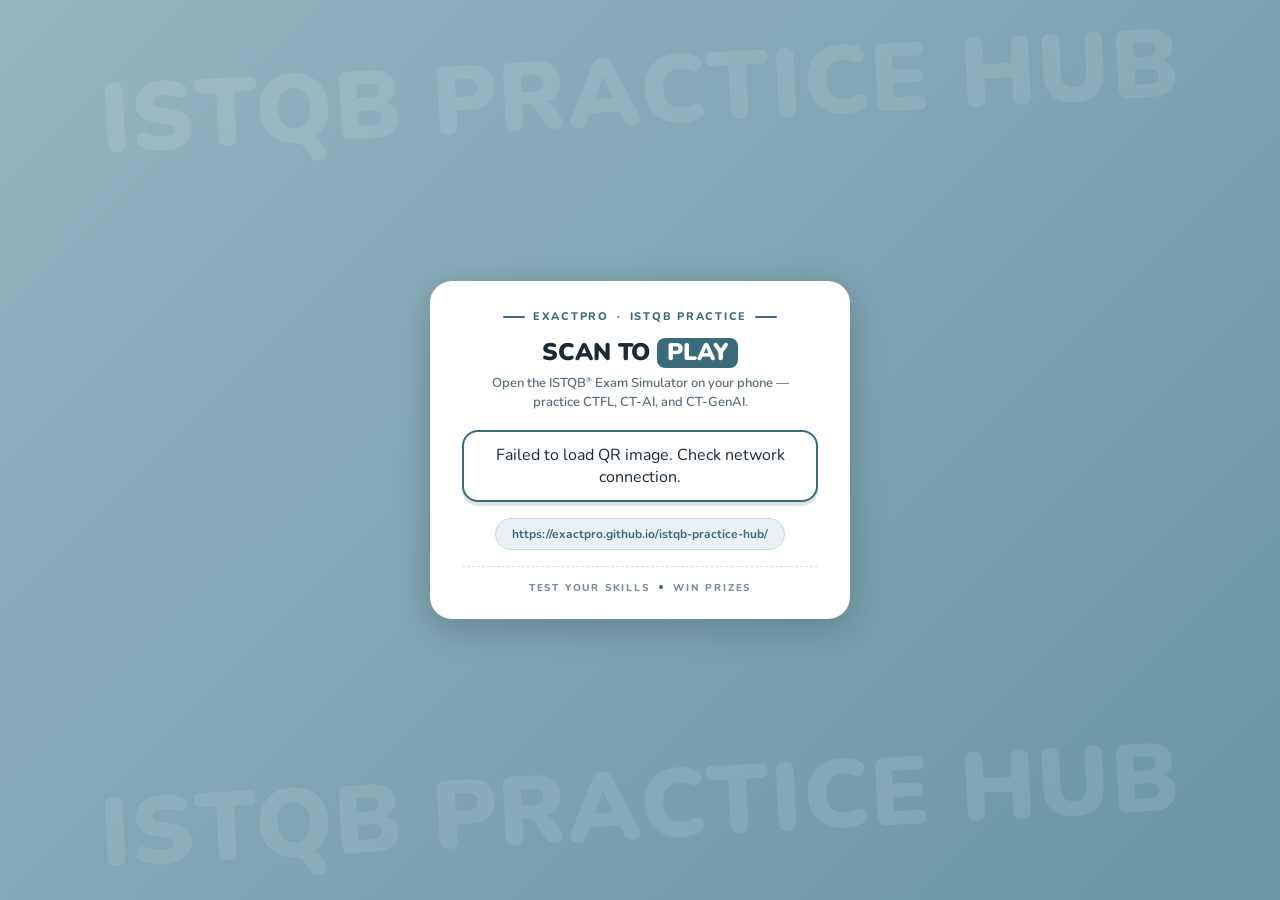
<file: qr.html>
<!DOCTYPE html>
<html lang="en">
<head>
<meta charset="UTF-8">
<meta name="viewport" content="width=device-width, initial-scale=1.0">
<title>ISTQB® Exam Simulator — QR</title>
<link href="https://fonts.googleapis.com/css2?family=Nunito:wght@400;700;800;900&display=swap" rel="stylesheet">
<style>
  *{box-sizing:border-box;margin:0;padding:0;}
  sup.tm{font-size:.55em;vertical-align:super;line-height:0;font-weight:600;}
  body{
    font-family:'Nunito',sans-serif;
    min-height:100vh;
    background:linear-gradient(135deg,#94B5C2 0%,#6B95A5 100%);
    color:#1A2A35;
    display:flex;align-items:center;justify-content:center;
    padding:16px;
    position:relative;
    overflow:hidden;
  }
  body::before{
    content:'ISTQB PRACTICE HUB';
    position:absolute;
    top:5%;left:50%;
    transform:translateX(-50%) rotate(-3deg);
    font-size:6rem;font-weight:900;
    color:rgba(255,255,255,.10);
    letter-spacing:.02em;
    white-space:nowrap;
    pointer-events:none;
    user-select:none;
    line-height:1;
  }
  body::after{
    content:'ISTQB PRACTICE HUB';
    position:absolute;
    bottom:5%;left:50%;
    transform:translateX(-50%) rotate(-3deg);
    font-size:6rem;font-weight:900;
    color:rgba(255,255,255,.10);
    letter-spacing:.02em;
    white-space:nowrap;
    pointer-events:none;
    user-select:none;
    line-height:1;
  }
  .card{
    background:#fff;
    border-radius:22px;
    padding:28px 32px 24px;
    text-align:center;
    box-shadow:0 8px 36px rgba(0,0,0,.20);
    max-width:420px;width:100%;
    position:relative;z-index:1;
  }
  .brand-row{
    display:flex;align-items:center;justify-content:center;gap:8px;
    margin-bottom:14px;
    font-size:11px;font-weight:800;
    color:#3B6B7B;
    text-transform:uppercase;letter-spacing:.16em;
  }
  .brand-row::before, .brand-row::after{
    content:'';display:block;height:2px;width:22px;background:#3B6B7B;border-radius:2px;
  }
  h1{
    font-size:24px;font-weight:900;
    line-height:1.15;
    margin-bottom:6px;
    text-transform:uppercase;
    color:#1A2A35;
    letter-spacing:-.005em;
  }
  h1 .accent{
    background:#3B6B7B;color:#fff;
    padding:1px 10px;border-radius:8px;
    display:inline-block;
  }
  p.sub{
    color:#5B6E78;font-size:13px;font-weight:600;
    margin-bottom:18px;
    line-height:1.45;
    max-width:340px;margin-left:auto;margin-right:auto;
  }
  #qr-wrap{
    display:inline-block;
    padding:12px;
    background:#fff;
    border:2.5px solid #3B6B7B;
    border-radius:16px;
    margin-bottom:16px;
    box-shadow:0 4px 0 rgba(59,107,123,.18);
  }
  #qr-wrap canvas, #qr-wrap img{display:block;border-radius:4px;}
  a.url{
    display:inline-block;
    font-family:'Nunito',monospace;
    font-size:12px;font-weight:700;
    color:#3B6B7B;
    word-break:break-all;
    background:#EAF1F4;
    border:1.5px solid #C7D9E0;
    border-radius:99px;
    padding:7px 16px;
    text-decoration:none;
    transition:background .15s,border-color .15s,transform .12s;
  }
  a.url:hover{background:#D4E3E9;border-color:#3B6B7B;transform:translateY(-1px);}
  .footer-tag{
    margin-top:16px;
    padding-top:14px;
    border-top:1.5px dashed #D4DFE4;
    font-size:10px;font-weight:800;
    color:#7B8E97;
    text-transform:uppercase;letter-spacing:.18em;
  }
  .footer-tag .dot{
    display:inline-block;
    width:4px;height:4px;border-radius:50%;
    background:#3B6B7B;
    vertical-align:middle;
    margin:0 5px 2px;
  }
  @media (max-width:560px){
    body::before, body::after{font-size:3.8rem;}
    .card{padding:22px 18px 20px;}
    h1{font-size:20px;}
    p.sub{font-size:12px;}
    .brand-row{font-size:10px;}
  }
</style>
</head>
<body>
<div class="card">
  <div class="brand-row">Exactpro <span>·</span> ISTQB Practice</div>
  <h1>Scan to <span class="accent">Play</span></h1>
  <p class="sub">Open the ISTQB<sup class="tm">®</sup> Exam Simulator on your phone — practice CTFL, CT-AI, and CT-GenAI.</p>
  <div id="qr-wrap"></div>
  <a class="url" id="url-link" href="#" target="_blank" rel="noopener"></a>
  <div class="footer-tag">Test your skills <span class="dot"></span> Win prizes</div>
</div>
<script>
  const TARGET = 'https://exactpro.github.io/istqb-practice-hub/';
  document.getElementById('url-link').href = TARGET;
  document.getElementById('url-link').textContent = TARGET;
  const img = document.createElement('img');
  img.alt = 'QR code for ' + TARGET;
  img.width = 240; img.height = 240;
  img.src = 'https://api.qrserver.com/v1/create-qr-code/?size=240x240&margin=8&data=' + encodeURIComponent(TARGET);
  img.onerror = () => { document.getElementById('qr-wrap').textContent = 'Failed to load QR image. Check network connection.'; };
  document.getElementById('qr-wrap').appendChild(img);
</script>
</body>
</html>
</file>
<file: styles.css>
/* ── VARIABLES ── */
:root {
  --bg:        #f0f2f5;
  --surface:   #ffffff;
  --surface2:  #f9fafb;
  --border:    #e5e7eb;
  --border2:   #d1d5db;
  --text1:     #111827;
  --text2:     #374151;
  --text3:     #6b7280;
  --text4:     #9ca3af;
  --topic-ctfl:       #3f979f;
  --topic-ctai:       #81977c;
  --topic-genai:      #D5C79E;
  --topic-ctfl-deep:  #3f979f;
  --topic-ctai-deep:  #5d7559;
  --topic-genai-deep: #a68d4f;
  --topic-ctfl-tint:  rgba(63,151,159,.15);
  --topic-ctai-tint:  rgba(129,151,124,.18);
  --topic-genai-tint: rgba(213,199,158,.30);
  --blue:      #1cb0f6;
  --blue-bg:   #e8f7ff;
  --blue-dark: #1d4ed8;
  --blue-dark-bg: #dbeafe;
  --green:     #58cc02;
  --green-bg:  #d7f5c2;
  --green-text:#166534;
  --red:       #ef4444;
  --red-bg:    #fef2f2;
  --red-text:  #991b1b;
  --amber-bg:  #fef3c7;
  --amber-text:#92400e;
  --purple:    #7c3aed;
  --purple-bg: #f5f3ff;
  --shadow:    0 1px 4px rgba(0,0,0,.08);
  --shadow-sm: 0 1px 3px rgba(0,0,0,.06);
}
[data-theme="dark"] {
  --bg:        #0f1117;
  --surface:   #1a1d27;
  --surface2:  #22263a;
  --border:    #2e3347;
  --border2:   #3d4259;
  --text1:     #f1f5f9;
  --text2:     #cbd5e1;
  --text3:     #94a3b8;
  --text4:     #64748b;
  --topic-ctfl:       #5fb5bd;
  --topic-ctai:       #a3b977;
  --topic-genai:      #e8d29c;
  --topic-ctfl-deep:  #5fb5bd;
  --topic-ctai-deep:  #a3b977;
  --topic-genai-deep: #e8d29c;
  --topic-ctfl-tint:  rgba(95,181,189,.18);
  --topic-ctai-tint:  rgba(163,185,119,.18);
  --topic-genai-tint: rgba(232,210,156,.20);
  --blue-bg:   #0c2340;
  --blue-dark-bg: #1e3a5f;
  --green-bg:  #14301a;
  --green-text:#4ade80;
  --red-bg:    #2d0f0f;
  --red-text:  #f87171;
  --amber-bg:  #2d1f05;
  --amber-text:#fbbf24;
  --purple-bg: #1e1040;
  --shadow:    0 1px 4px rgba(0,0,0,.4);
  --shadow-sm: 0 1px 3px rgba(0,0,0,.3);
}

/* ── RESET & BASE ── */
*{box-sizing:border-box;margin:0;padding:0;}
sup.tm{font-size:.5em;vertical-align:super;line-height:0;font-weight:600;}
body{font-family:'Nunito Sans',sans-serif;background:var(--bg);color:var(--text1);min-height:100vh;display:flex;justify-content:center;padding:24px 16px 80px;transition:background .25s,color .25s;}
#app{width:100%;max-width:1080px;display:flex;flex-direction:column;gap:1rem;align-items:stretch;}
.screen{display:none;flex-direction:column;gap:1rem;width:100%;max-width:780px;align-self:center;}
#screen-hub{max-width:none;}
.screen.active{display:flex;}

/* ── DARK/LIGHT TOGGLE (fixed top-right) ── */
#theme-toggle{
  position:fixed;top:16px;right:16px;z-index:999;
  width:44px;height:44px;border-radius:50%;
  border:1.5px solid var(--border2);
  background:var(--surface);
  cursor:pointer;font-size:20px;
  display:flex;align-items:center;justify-content:center;
  box-shadow:var(--shadow);
  transition:background .2s,border-color .2s,transform .15s;
}
#theme-toggle:hover{transform:scale(1.08);}

/* ── PROFILE BUTTON (top-right, left of theme toggle) ── */
#profile-btn{
  position:fixed;top:16px;right:72px;z-index:999;
  width:44px;height:44px;border-radius:50%;
  border:1.5px solid var(--border2);
  background:var(--surface);
  color:var(--text1);
  cursor:pointer;
  font-family:'Nunito',sans-serif;font-size:14px;font-weight:800;
  display:none;align-items:center;justify-content:center;
  box-shadow:var(--shadow);
  transition:background .2s,border-color .2s,transform .15s;
}
#profile-btn.visible{display:flex;}
#profile-btn:hover{transform:scale(1.08);border-color:var(--blue);}

/* ── PROFILE SCREEN ── */
.profile-card{
  background:var(--surface);
  border-radius:16px;
  padding:22px 24px;
  display:flex;align-items:center;gap:18px;
  box-shadow:var(--shadow-sm);
}
.profile-avatar{
  width:60px;height:60px;border-radius:50%;
  background:linear-gradient(135deg,#1cb0f6,#7c3aed);
  color:#fff;
  font-family:'Nunito',sans-serif;font-size:22px;font-weight:800;
  display:flex;align-items:center;justify-content:center;
  flex-shrink:0;
}
.profile-info{flex:1;min-width:0;}
.profile-name{
  font-family:'Nunito',sans-serif;font-size:18px;font-weight:800;
  color:var(--text1);margin-bottom:4px;
}
.profile-email{
  font-size:13px;color:var(--text3);
  word-break:break-all;
}
.profile-userid{
  font-family:monospace;font-size:11px;color:var(--text4);
  margin-top:4px;letter-spacing:.04em;
}
#profile-attempts{display:flex;flex-direction:column;gap:8px;}
.profile-empty{
  background:var(--surface);
  border-radius:12px;
  padding:24px;
  text-align:center;
  color:var(--text3);
  font-size:14px;
  box-shadow:var(--shadow-sm);
}
.attempt-item{
  background:var(--surface);
  border:2px solid var(--border);
  border-radius:12px;
  padding:14px 18px;
  display:flex;align-items:center;gap:14px;
  box-shadow:var(--shadow-sm);
  transition:border-color .12s,transform .12s;
}
.attempt-item.clickable{cursor:pointer;}
.attempt-item.clickable:hover{transform:translateY(-1px);}
.attempt-item[data-topic="ctfl"]{border-color:var(--topic-ctfl);}
.attempt-item[data-topic="ctai"]{border-color:var(--topic-ctai);}
.attempt-item[data-topic="genai"]{border-color:var(--topic-genai);}
.attempt-item[data-topic="ctfl"].clickable:hover{border-color:var(--topic-ctfl);}
.attempt-item[data-topic="ctai"].clickable:hover{border-color:var(--topic-ctai);}
.attempt-item[data-topic="genai"].clickable:hover{border-color:var(--topic-genai);}
.attempt-topic-icon{display:none;}
.attempt-meta{flex:1;min-width:0;}
.attempt-type{
  font-family:'Nunito',sans-serif;font-size:14px;font-weight:800;
  color:var(--text1);margin-bottom:3px;
}
.attempt-date{font-size:12px;color:var(--text3);}
.attempt-score{text-align:right;flex-shrink:0;}
.attempt-pct{
  font-family:'Nunito',sans-serif;font-size:20px;font-weight:800;
  line-height:1.1;
}
.attempt-verdict{
  font-size:10px;font-weight:800;letter-spacing:.06em;
  margin-top:2px;
}
.attempt-verdict.pass{color:#16a34a;}
.attempt-verdict.fail{color:var(--red);}

/* ── HUB (root home) ── */
.hub-hero{
  background:var(--surface);
  border-radius:20px;
  padding:44px 32px 36px;
  text-align:center;
  box-shadow:var(--shadow);
  position:relative;
  overflow:hidden;
}
.hub-hero-deco{
  position:absolute;
  inset:0;
  width:100%;height:100%;
  pointer-events:none;
}
.hub-hero .hub-title,.hub-hero .hub-sub{position:relative;}
.hub-title{font-family:'Nunito',sans-serif;font-size:28px;font-weight:800;color:var(--text1);margin-bottom:8px;}
.hub-sub{color:var(--text3);font-size:15px;line-height:1.65;}
.hub-grid{display:grid;grid-template-columns:repeat(3,1fr);gap:16px;}
.hub-tile{background:var(--surface);border-radius:16px;padding:32px 16px 28px;text-align:center;cursor:pointer;border:1.5px solid var(--border);transition:border-color .15s,box-shadow .15s,transform .12s,opacity .15s;box-shadow:var(--shadow-sm);}
.hub-tile:hover{border-color:var(--blue);box-shadow:0 4px 20px rgba(28,176,246,.18);transform:translateY(-2px);}
.hub-tile[data-topic="ctfl"]{border-color:var(--topic-ctfl);}
.hub-tile[data-topic="ctai"]{border-color:var(--topic-ctai);}
.hub-tile[data-topic="genai"]{border-color:var(--topic-genai);}
.hub-tile[data-topic="ctfl"]:hover{border-color:var(--topic-ctfl);box-shadow:0 4px 20px rgba(63,151,159,.35);}
.hub-tile[data-topic="ctai"]:hover{border-color:var(--topic-ctai);box-shadow:0 4px 20px rgba(129,151,124,.35);}
.hub-tile[data-topic="genai"]:hover{border-color:var(--topic-genai);box-shadow:0 4px 20px rgba(213,199,158,.45);}
.hub-tile.inactive{opacity:.55;cursor:pointer;}
.hub-tile.inactive:hover{border-color:var(--text4);box-shadow:none;transform:none;}
.hub-tile-label{font-size:11px;font-weight:700;text-transform:uppercase;letter-spacing:.09em;color:var(--text3);margin-bottom:8px;}
.hub-tile-name{font-family:'Nunito',sans-serif;font-size:20px;font-weight:800;color:var(--text1);}
.hub-tile-desc{font-size:12px;color:var(--text3);margin-top:6px;line-height:1.5;}
.hub-tile-badge{display:inline-block;margin-top:10px;padding:3px 10px;border-radius:99px;font-size:11px;font-weight:700;}
.hub-tile-badge-multiline{border-radius:12px;line-height:1.35;text-align:center;white-space:normal;}
.hub-tile-badge.youtube-badge{
  display:inline-flex;align-items:center;gap:6px;
  background:rgba(255,0,0,.10);color:#c00;
  padding:5px 12px;
}
#screen-ctfl-theory .hub-tile-label,
#screen-ctai-theory .hub-tile-label,
#screen-genai-theory .hub-tile-label,
#screen-ctai-version .hub-tile-label,
#screen-ctai-blitz-version .hub-tile-label{display:none;}
.hub-tile-badge.youtube-badge .yt-icon{width:16px;height:16px;fill:#ff0000;flex-shrink:0;}
[data-theme="dark"] .hub-tile-badge.youtube-badge{background:rgba(255,0,0,.15);color:#ff6b6b;}
[data-theme="dark"] .hub-tile-badge.youtube-badge .yt-icon{fill:#ff4d4d;}
.hub-tile[data-topic="ctfl"] .hub-tile-badge{background:var(--topic-ctfl-tint);color:var(--topic-ctfl);}
.hub-tile[data-topic="ctai"] .hub-tile-badge{background:var(--topic-ctai-tint);color:var(--topic-ctai-deep);}
.hub-tile[data-topic="genai"] .hub-tile-badge{background:var(--topic-genai-tint);color:var(--topic-genai-deep);}
.badge-active{background:var(--green-bg);color:var(--green-text);}
.badge-soon{background:var(--amber-bg);color:var(--amber-text);}

/* ── HUB MATRIX (left desc col + 3 topics × N sections) ── */
.hub-matrix{
  display:grid;
  grid-template-columns:240px repeat(3, 1fr);
  gap:12px 14px;
  align-items:stretch;
  margin-top:4px;
}
.hub-mx-corner{
  display:flex;align-items:center;justify-content:center;
  overflow:hidden;
}
.hub-mx-corner-cat{
  width:100%;
  max-width:220px;
  height:auto;
  display:block;
  pointer-events:none;
}

/* Course summary cards in the header row */
.hub-mx-col-card{
  position:relative;
  background:transparent;
  border:none;
  border-radius:0;
  padding:6px 10px 8px;
  text-align:center;
  display:flex;flex-direction:column;align-items:center;justify-content:center;
}
.hub-mx-col-card::after{
  content:'';
  position:absolute;
  left:12px;right:12px;bottom:0;
  height:2.5px;border-radius:2px;
  background:var(--border);
}
.hub-mx-col-card[data-topic="ctfl"]::after{background:var(--topic-ctfl);}
.hub-mx-col-card[data-topic="ctai"]::after{background:var(--topic-ctai);}
.hub-mx-col-card[data-topic="genai"]::after{background:var(--topic-genai);}
.hub-mx-col-card-name{
  font-family:'Nunito',sans-serif;font-size:24px;font-weight:800;color:var(--text1);
  line-height:1.1;
}
.hub-mx-col-card[data-topic="ctfl"] .hub-mx-col-card-name{color:var(--topic-ctfl);}
.hub-mx-col-card[data-topic="ctai"] .hub-mx-col-card-name{color:var(--topic-ctai);}
.hub-mx-col-card[data-topic="genai"] .hub-mx-col-card-name{color:var(--topic-genai);}
.hub-mx-col-card-desc{
  font-size:12px;color:var(--text3);margin-top:4px;line-height:1.45;
}
/* GenAI cat image inside CT-GenAI card */
.hub-mx-cat-genai{
  position:absolute;
  right:-40px;bottom:-125px;
  width:120px;height:auto;
  opacity:1;
  pointer-events:none;
  z-index:2;
}
.hub-mx-col-card[data-topic="genai"]>*:not(.hub-mx-cat-genai){position:relative;z-index:1;}

/* ── JOIN THE GROUP BLOCK ── */
.lg-block{
  position:relative;
  margin-top:32px;
  border-radius:20px;
  padding:36px 32px;
  background:linear-gradient(135deg,#3a9aa5,#6ecbd2);
  background-size:200% 200%;
  animation:lgBgShift 12s ease-in-out infinite;
  overflow:hidden;
  box-shadow:0 6px 24px rgba(58,154,165,.25);
}
@keyframes lgBgShift{
  0%{background-position:0% 0%;}
  50%{background-position:100% 100%;}
  100%{background-position:0% 0%;}
}
.lg-tags{position:absolute;inset:0;pointer-events:none;overflow:hidden;}
.lg-tag{
  position:absolute;
  font-family:'Nunito',sans-serif;
  font-size:15px;font-weight:800;
  color:rgba(255,255,255,.22);
  letter-spacing:.03em;white-space:nowrap;user-select:none;
  animation:lgTagFloat linear infinite;
}
@keyframes lgTagFloat{
  0%{transform:translateY(0) rotate(var(--r));opacity:.22;}
  50%{transform:translateY(var(--dy)) rotate(var(--r));opacity:.42;}
  100%{transform:translateY(0) rotate(var(--r));opacity:.22;}
}
.lg-content{
  position:relative;z-index:2;
  display:flex;align-items:center;justify-content:space-between;gap:24px;
  flex-wrap:wrap;
}
.lg-left{flex:1;min-width:240px;}
.lg-heading{
  font-family:'Nunito',sans-serif;
  font-size:24px;font-weight:800;color:#fff;
  line-height:1.25;margin:0 0 10px;
}
.lg-sub{
  font-size:14px;color:rgba(255,255,255,.78);
  line-height:1.6;max-width:380px;margin:0;
}
.lg-btns{display:flex;gap:10px;margin-top:18px;flex-wrap:wrap;align-items:center;}
.lg-btn-li,.lg-btn-fb{
  display:inline-flex;align-items:center;gap:8px;
  font-family:'Nunito',sans-serif;font-size:13px;font-weight:800;
  padding:11px 22px;border-radius:6px;
  text-decoration:none;white-space:nowrap;
  transition:background .2s,transform .15s,box-shadow .2s,color .2s,border-color .2s;
}
.lg-btn-li{background:#0a66c2;color:#fff;animation:liBtnPulse 2.2s ease-in-out infinite;}
.lg-btn-fb{background:rgba(255,255,255,.12);color:#fff;border:1.5px solid rgba(255,255,255,.30);}
.lg-btn-li:hover{
  background:#fff;color:#0a66c2;
  transform:translateY(-2px);animation:none;
  box-shadow:0 6px 20px rgba(10,102,194,.45);
}
.lg-btn-fb:hover{
  background:rgba(255,255,255,.28);border-color:rgba(255,255,255,.6);
  transform:translateY(-2px);
}
@keyframes liBtnPulse{
  0%,100%{box-shadow:0 0 0 0 rgba(10,102,194,.55);}
  50%{box-shadow:0 0 0 10px rgba(10,102,194,0);}
}
.lg-cat-link{
  position:relative;flex-shrink:0;
  display:block;text-decoration:none;
  width:100%;max-width:380px;
}
.lg-cat-link img{
  width:100%;height:auto;display:block;
  animation:catBob 3s ease-in-out infinite;
  filter:drop-shadow(0 8px 16px rgba(0,0,0,.25));
  transition:filter .2s,transform .2s;
}
.lg-cat-link:hover img{
  animation:none;
  transform:translateY(-8px) scale(1.03);
  filter:drop-shadow(0 14px 24px rgba(10,102,194,.5)) brightness(1.06);
}
@keyframes catBob{0%,100%{transform:translateY(0);}50%{transform:translateY(-8px);}}
@media (max-width:768px){
  .lg-block{padding:28px 22px;}
  .lg-heading{font-size:20px;}
  .lg-content{flex-direction:column;text-align:center;gap:20px;}
  .lg-left{min-width:0;}
  .lg-sub{margin-left:auto;margin-right:auto;}
  .lg-btns{justify-content:center;}
  .lg-cat-link{max-width:260px;margin:0 auto;}
}
.hub-mx-row{display:contents;}
.hub-mx-row:has(.hub-mx-section:hover) .hub-mx-cell{
  transform:translateY(-2px);
  box-shadow:0 4px 18px rgba(0,0,0,.10);
}
.hub-mx-row:has(.hub-mx-section:hover) .hub-mx-cell[data-topic="ctfl"]{border-color:var(--topic-ctfl);}
.hub-mx-row:has(.hub-mx-section:hover) .hub-mx-cell[data-topic="ctai"]{border-color:var(--topic-ctai);}
.hub-mx-row:has(.hub-mx-section:hover) .hub-mx-cell[data-topic="genai"]{border-color:var(--topic-genai);}

.hub-mx-section{
  display:flex;align-items:center;gap:14px;
  padding:8px 4px;
  cursor:default;
}
.hub-mx-row-icon{
  flex-shrink:0;
  width:42px;height:42px;border-radius:10px;
  display:flex;align-items:center;justify-content:center;
  background:var(--surface2);
  color:var(--text2);
}
.hub-mx-row-icon svg{width:22px;height:22px;}
.hub-mx-row-name{font-family:'Nunito',sans-serif;font-size:15px;font-weight:800;color:var(--text1);line-height:1.2;}
.hub-mx-row-desc{font-size:12.5px;color:var(--text3);line-height:1.4;margin-top:3px;}

.hub-mx-cell{
  display:flex;align-items:center;justify-content:center;gap:14px;
  background:var(--surface);
  border:1.5px solid var(--border);
  border-radius:12px;
  padding:14px 16px;
  cursor:pointer;
  transition:transform .12s, box-shadow .15s, border-color .15s;
  box-shadow:var(--shadow-sm);
  min-height:72px;
}
.hub-mx-cell:not(.coming-soon):hover{
  transform:translateY(-2px);
  box-shadow:0 4px 18px rgba(0,0,0,.10);
}
.hub-mx-cell[data-topic="ctfl"]{border-color:var(--topic-ctfl);}
.hub-mx-cell[data-topic="ctai"]{border-color:var(--topic-ctai);}
.hub-mx-cell[data-topic="genai"]{border-color:var(--topic-genai);}
.hub-mx-cell[data-topic="ctfl"]:not(.coming-soon):hover{border-color:var(--topic-ctfl);}
.hub-mx-cell[data-topic="ctai"]:not(.coming-soon):hover{border-color:var(--topic-ctai);}
.hub-mx-cell[data-topic="genai"]:not(.coming-soon):hover{border-color:var(--topic-genai);}
.hub-mx-cell.coming-soon{cursor:default;opacity:.65;}

.hub-mx-cell-badge{
  padding:4px 12px;border-radius:99px;
  font-size:12px;font-weight:700;
  white-space:nowrap;
}
.hub-mx-cell-badge-pair{
  display:inline-flex;flex-direction:column;align-items:center;gap:6px;
}
.hub-mx-cell[data-topic="ctfl"] .hub-mx-cell-badge{background:var(--topic-ctfl-tint);color:var(--topic-ctfl);}
.hub-mx-cell[data-topic="ctai"] .hub-mx-cell-badge{background:var(--topic-ctai-tint);color:var(--topic-ctai-deep);}
.hub-mx-cell[data-topic="genai"] .hub-mx-cell-badge{background:var(--topic-genai-tint);color:var(--topic-genai-deep);}

/* ── HUB MOBILE ACCORDION ── */
.hub-mobile-accordion{display:none;flex-direction:column;gap:12px;margin-top:8px;}
.course-acc{
  background:var(--surface);
  border:1.5px solid var(--border);
  border-radius:14px;
  box-shadow:var(--shadow-sm);
  overflow:hidden;
}
.course-acc[data-topic="ctfl"]{border-color:var(--topic-ctfl);}
.course-acc[data-topic="ctai"]{border-color:var(--topic-ctai);}
.course-acc[data-topic="genai"]{border-color:var(--topic-genai);}
.course-acc-summary{
  list-style:none;
  cursor:pointer;
  padding:14px 18px;
  display:flex;align-items:center;gap:12px;
}
.course-acc-summary::-webkit-details-marker{display:none;}
.course-acc-summary::marker{display:none;content:'';}
.course-acc-text{flex:1;min-width:0;}
.course-acc-name{
  font-family:'Nunito',sans-serif;font-size:20px;font-weight:800;line-height:1.15;
}
.course-acc[data-topic="ctfl"] .course-acc-name{color:var(--topic-ctfl);}
.course-acc[data-topic="ctai"] .course-acc-name{color:var(--topic-ctai);}
.course-acc[data-topic="genai"] .course-acc-name{color:var(--topic-genai);}
.course-acc-sub{font-size:12px;color:var(--text3);margin-top:3px;line-height:1.4;}
.course-acc-chevron{
  font-size:18px;color:var(--text3);flex-shrink:0;
  transition:transform .15s;
}
.course-acc[open] .course-acc-chevron{transform:rotate(180deg);}
.course-acc-body{
  padding:0 12px 12px;
  display:flex;flex-direction:column;gap:8px;
}
.acc-link{
  display:flex;align-items:center;justify-content:space-between;gap:10px;
  padding:12px 14px;
  border:1.5px solid var(--border);
  border-radius:10px;
  cursor:pointer;
  background:var(--surface);
  transition:border-color .12s,transform .12s;
}
.course-acc[data-topic="ctfl"] .acc-link:not(.coming-soon){border-color:var(--topic-ctfl-tint);}
.course-acc[data-topic="ctai"] .acc-link:not(.coming-soon){border-color:var(--topic-ctai-tint);}
.course-acc[data-topic="genai"] .acc-link:not(.coming-soon){border-color:var(--topic-genai-tint);}
.acc-link:not(.coming-soon):active{transform:scale(.98);}
.acc-link.coming-soon{cursor:default;opacity:.65;}
.acc-link-name{
  font-family:'Nunito',sans-serif;font-size:14px;font-weight:700;color:var(--text1);
}
.acc-badge{
  display:inline-block;
  padding:3px 10px;border-radius:99px;
  font-size:11px;font-weight:700;
  white-space:nowrap;
}
.course-acc[data-topic="ctfl"] .acc-badge{background:var(--topic-ctfl-tint);color:var(--topic-ctfl);}
.course-acc[data-topic="ctai"] .acc-badge{background:var(--topic-ctai-tint);color:var(--topic-ctai-deep);}
.course-acc[data-topic="genai"] .acc-badge{background:var(--topic-genai-tint);color:var(--topic-genai-deep);}

.hub-mobile-intro{display:none;flex-direction:column;gap:4px;margin:8px 0 16px;}
.hub-mobile-intro .hub-mx-section{padding:10px 4px;}

@media (max-width:880px){
  .hub-matrix{display:none;}
  .hub-mobile-accordion{display:flex;}
  .hub-mobile-intro{display:flex;}
  .hub-mx-cat-genai{display:none;}
  #screen-ctai-version .hub-grid,
  #screen-ctai-blitz-version .hub-grid{
    grid-template-columns:1fr !important;
    max-width:none !important;
  }
}

/* ── GENAI HOME (pack selector) ── */
.page-header{background:var(--surface);border-radius:16px;padding:20px 22px;display:flex;align-items:center;gap:14px;box-shadow:var(--shadow-sm);border-bottom:5px solid transparent;}
.page-header[data-topic="ctfl"],.gloss-header[data-topic="ctfl"],.blitz-header[data-topic="ctfl"]{border-bottom:5px solid var(--topic-ctfl);}
.page-header[data-topic="ctai"],.gloss-header[data-topic="ctai"],.blitz-header[data-topic="ctai"]{border-bottom:5px solid var(--topic-ctai);}
.page-header[data-topic="genai"],.gloss-header[data-topic="genai"],.blitz-header[data-topic="genai"]{border-bottom:5px solid var(--topic-genai);}
.back-btn{padding:7px 14px;border:1.5px solid var(--border2);border-radius:10px;background:transparent;color:var(--text2);font-family:'Nunito',sans-serif;font-size:13px;font-weight:700;cursor:pointer;transition:border-color .12s,background .12s;white-space:nowrap;}
.back-btn:hover{border-color:var(--blue);background:var(--blue-bg);}
.page-header-title{font-family:'Nunito',sans-serif;font-size:17px;font-weight:800;color:var(--text1);flex:1;}
.info-cards{display:grid;grid-template-columns:repeat(3,1fr);gap:10px;}
.info-card{background:var(--surface);border-radius:12px;padding:14px;text-align:center;box-shadow:var(--shadow-sm);}
.info-card .val{font-family:'Nunito',sans-serif;font-size:20px;font-weight:800;color:var(--text1);}
.info-card .lbl{font-size:12px;color:var(--text3);margin-top:3px;}
.pack-section-label{font-family:'Nunito',sans-serif;font-size:14px;font-weight:700;color:var(--text3);}
.pack-grid{display:grid;grid-template-columns:repeat(3,1fr);gap:14px;}
.pack-card{background:var(--surface);border-radius:16px;padding:28px 16px;text-align:center;cursor:pointer;border:2.5px solid var(--border);transition:border-color .15s,box-shadow .15s,transform .12s;box-shadow:var(--shadow-sm);}
.pack-card:hover{border-color:var(--blue);box-shadow:0 4px 16px rgba(28,176,246,.15);transform:translateY(-2px);}
.pack-card-title{font-family:'Nunito',sans-serif;font-size:17px;font-weight:800;color:var(--text1);}

/* ── EXAM ── */
.exam-header{background:var(--surface);border-radius:16px;padding:13px 18px;display:flex;align-items:center;gap:12px;box-shadow:var(--shadow-sm);}
.exam-title{font-family:'Nunito',sans-serif;font-weight:800;font-size:15px;color:var(--text1);flex:1;}
.timer{font-family:'Nunito',sans-serif;font-size:18px;font-weight:800;color:var(--text1);min-width:58px;text-align:center;padding:4px 12px;border-radius:8px;background:transparent;}
.timer.warning{color:#f59e0b;}
.timer.danger{color:var(--red);animation:blink 1s infinite;}
@keyframes blink{0%,100%{opacity:1;}50%{opacity:.45;}}
.timer.critical{
  color:#fff;background:var(--red);
  animation:criticalPulse .55s ease-in-out infinite;
  box-shadow:0 0 0 0 rgba(239,68,68,.7);
}
@keyframes criticalPulse{
  0%,100%{transform:scale(1);box-shadow:0 0 0 0 rgba(239,68,68,.7);}
  50%{transform:scale(1.1);box-shadow:0 0 0 10px rgba(239,68,68,0);}
}
.leave-btn{padding:6px 12px;border:1.5px solid #fca5a5;border-radius:8px;background:transparent;color:#dc2626;font-family:'Nunito',sans-serif;font-size:12px;font-weight:700;cursor:pointer;transition:background .12s;}
.leave-btn:hover{background:var(--red-bg);}
.progress-bar-wrap{height:5px;background:var(--border);border-radius:99px;overflow:hidden;}
.progress-bar-fill{height:100%;border-radius:99px;background:var(--green);transition:width .3s ease;}
.exam-body{display:grid;grid-template-columns:190px 1fr;gap:12px;align-items:start;}
.q-nav{background:var(--surface);border-radius:14px;padding:14px;box-shadow:var(--shadow-sm);position:sticky;top:16px;}
.q-nav-title{font-size:11px;font-weight:700;text-transform:uppercase;letter-spacing:.06em;color:var(--text4);margin-bottom:10px;}
.q-nav-grid{display:grid;grid-template-columns:repeat(5,1fr);gap:4px;}
.qnb{width:100%;aspect-ratio:1;border-radius:7px;border:none;font-family:'Nunito',sans-serif;font-size:11px;font-weight:700;cursor:pointer;background:var(--surface2);color:var(--text3);transition:background .1s,color .1s;}
.qnb:hover{background:var(--border);}
.qnb.answered{background:var(--blue-dark-bg);color:var(--blue-dark);}
.qnb.flagged{background:var(--amber-bg);color:var(--amber-text);}
.qnb.cur{background:var(--blue);color:#fff;}
.qnb.answered.cur{background:var(--blue-dark);color:#fff;}
.nav-legend{display:flex;flex-direction:column;gap:4px;margin-top:10px;}
.nav-legend-item{display:flex;align-items:center;gap:5px;font-size:11px;color:var(--text3);}
.nav-legend-dot{width:11px;height:11px;border-radius:3px;flex-shrink:0;}
.answered-bar{margin-top:12px;padding-top:12px;border-top:1px solid var(--border);}
.answered-bar .lbl{font-size:11px;color:var(--text4);margin-bottom:3px;}
.answered-bar .val{font-family:'Nunito',sans-serif;font-size:17px;font-weight:800;color:var(--text1);}
.q-panel{background:var(--surface);border-radius:14px;padding:20px;box-shadow:var(--shadow-sm);display:flex;flex-direction:column;gap:14px;}
.q-header{display:flex;justify-content:space-between;align-items:center;}
.q-num-lbl{font-size:12px;font-weight:700;color:var(--text4);}
.flag-btn{background:none;border:1.5px solid var(--border2);border-radius:8px;padding:4px 10px;font-size:12px;cursor:pointer;color:var(--text3);font-weight:600;transition:border-color .12s,background .12s;}
.flag-btn.flagged{border-color:#f59e0b;background:var(--amber-bg);color:var(--amber-text);}
.q-text{font-family:'Nunito',sans-serif;font-size:15px;font-weight:700;line-height:1.6;color:var(--text1);white-space:pre-wrap;}
.multi-hint{font-size:12px;color:var(--purple);font-weight:700;background:var(--purple-bg);padding:5px 11px;border-radius:6px;display:inline-block;}
.options-list{display:flex;flex-direction:column;gap:8px;}
.opt-btn{width:100%;padding:12px 14px;border:2px solid var(--border);border-radius:12px;background:var(--surface);color:var(--text1);font-family:'Nunito Sans',sans-serif;font-size:14px;font-weight:600;cursor:pointer;text-align:left;line-height:1.45;display:flex;align-items:flex-start;gap:10px;transition:border-color .12s,background .12s;}
.opt-btn:hover{border-color:var(--blue);background:var(--blue-bg);}
.opt-btn.selected{border-color:var(--blue-dark);background:var(--blue-dark-bg);color:var(--blue-dark);}
[data-theme="dark"] .opt-btn.selected{color:var(--text1);}
.opt-letter{width:22px;height:22px;border-radius:50%;background:var(--border);display:flex;align-items:center;justify-content:center;font-size:11px;font-weight:800;flex-shrink:0;margin-top:1px;color:var(--text2);}
.opt-btn.selected .opt-letter{background:var(--blue-dark);color:#fff;}
.exam-footer{background:var(--surface);border-radius:14px;padding:13px 18px;display:flex;gap:10px;justify-content:space-between;box-shadow:var(--shadow-sm);}
.nav-btn{padding:10px 18px;border-radius:10px;border:2px solid var(--border);background:transparent;font-family:'Nunito',sans-serif;font-weight:700;font-size:14px;cursor:pointer;color:var(--text2);transition:border-color .12s,background .12s;}
.nav-btn:hover:not(:disabled){border-color:var(--blue);}
.nav-btn:disabled{opacity:.35;cursor:default;}
.btn-submit{padding:10px 22px;border-radius:10px;border:none;background:var(--text4);color:#fff;font-family:'Nunito',sans-serif;font-weight:800;font-size:14px;cursor:pointer;transition:background .15s;}
.btn-submit.ready{background:var(--green);}

/* ── RESULTS ── */
.results-hero{background:var(--surface);border-radius:20px;padding:32px 24px;text-align:center;box-shadow:var(--shadow);}
.score-ring{width:150px;height:150px;border-radius:50%;background:conic-gradient(var(--sc,#22c55e) var(--pct,0%),var(--border) 0);display:flex;align-items:center;justify-content:center;margin:0 auto 16px;}
.score-inner{width:116px;height:116px;border-radius:50%;background:var(--surface);display:flex;flex-direction:column;align-items:center;justify-content:center;}
.score-pct{font-family:'Nunito',sans-serif;font-size:36px;font-weight:800;}
.score-sub-lbl{font-size:12px;color:var(--text3);font-weight:600;}
.verdict{font-family:'Nunito',sans-serif;font-size:22px;font-weight:800;margin-bottom:5px;}
.verdict.pass{color:#16a34a;}
.verdict.fail{color:var(--red);}
.stats-row{display:grid;grid-template-columns:repeat(3,1fr);gap:10px;margin-top:16px;}
.stat-box{background:var(--surface2);border-radius:12px;padding:12px;}
.stat-val{font-family:'Nunito',sans-serif;font-size:22px;font-weight:800;color:var(--text1);}
.stat-lbl{font-size:11px;color:var(--text4);font-weight:600;margin-top:2px;}
.review-controls{background:var(--surface);border-radius:14px;padding:13px 18px;display:flex;gap:8px;align-items:center;flex-wrap:wrap;box-shadow:var(--shadow-sm);}
.review-controls select{flex:1;min-width:150px;padding:9px 12px;border:2px solid var(--border);border-radius:10px;font-family:'Nunito Sans',sans-serif;font-size:14px;font-weight:600;color:var(--text1);background:var(--surface);outline:none;}
.btn-action{padding:9px 16px;border-radius:10px;border:none;font-family:'Nunito',sans-serif;font-weight:800;font-size:13px;cursor:pointer;white-space:nowrap;}
.btn-with-icon{display:inline-flex;align-items:center;justify-content:center;gap:7px;}
.btn-icon{width:16px;height:16px;flex-shrink:0;fill:none;stroke:currentColor;stroke-width:2;stroke-linecap:round;stroke-linejoin:round;}
.btn-blue{background:var(--blue);color:#fff;}
.btn-gray{background:var(--surface2);color:var(--text2);border:1.5px solid var(--border);}
.btn-gray:hover{border-color:var(--blue);}

/* ── REVIEW CARD ── */
.review-card{background:var(--surface);border-radius:14px;padding:22px;box-shadow:var(--shadow-sm);display:flex;flex-direction:column;gap:14px;}
.rv-qnum{font-size:12px;font-weight:700;color:var(--text4);}
.rv-qtext{font-family:'Nunito',sans-serif;font-size:15px;font-weight:700;line-height:1.6;color:var(--text1);white-space:pre-wrap;}
.rv-opts{display:flex;flex-direction:column;gap:7px;}
.rv-opt{padding:11px 14px;border-radius:10px;border:2px solid var(--border);font-size:13px;font-weight:600;line-height:1.45;display:flex;gap:10px;align-items:flex-start;color:var(--text1);}
.rv-opt.correct{border-color:#22c55e;background:var(--green-bg);color:var(--green-text);}
.rv-opt.wrong{border-color:var(--red);background:var(--red-bg);color:var(--red-text);}
.rv-icon{flex-shrink:0;width:18px;font-size:13px;margin-top:1px;}
.rv-letter{font-weight:800;margin-right:4px;}
.rv-exp-block{background:var(--purple-bg);border-left:4px solid var(--purple);border-radius:0 12px 12px 0;padding:14px 16px;display:flex;flex-direction:column;gap:6px;}
.rv-exp-title{font-size:11px;font-weight:800;text-transform:uppercase;letter-spacing:.07em;color:var(--purple);}
.rv-exp-text{font-size:13px;color:var(--text2);line-height:1.7;white-space:pre-wrap;}
.rv-why-block{background:var(--amber-bg);border-left:4px solid #f59e0b;border-radius:0 12px 12px 0;padding:14px 16px;display:flex;flex-direction:column;gap:6px;}
.rv-why-title{font-size:11px;font-weight:800;text-transform:uppercase;letter-spacing:.07em;color:var(--amber-text);}
.rv-why-text{font-size:13px;color:var(--text2);line-height:1.7;white-space:pre-wrap;}
.review-nav-row{display:flex;justify-content:space-between;align-items:center;gap:10px;}

/* ── MODAL ── */
.modal-overlay{position:fixed;inset:0;background:rgba(0,0,0,.55);display:none;align-items:center;justify-content:center;z-index:100;padding:20px;}
.modal-overlay.open{display:flex;}
.modal{background:var(--surface);border-radius:20px;padding:28px 24px;max-width:420px;width:100%;text-align:center;box-shadow:0 8px 40px rgba(0,0,0,.25);}
.modal h2{font-family:'Nunito',sans-serif;font-size:19px;font-weight:800;margin-bottom:8px;color:var(--text1);}
.modal p{font-size:14px;color:var(--text3);line-height:1.6;margin-bottom:20px;}
.modal-btns{display:flex;gap:10px;justify-content:center;flex-wrap:wrap;}
.modal-btns button{padding:11px 20px;border-radius:10px;border:none;font-family:'Nunito',sans-serif;font-weight:800;font-size:14px;cursor:pointer;}

/* ── REGISTRATION MODAL ── */
.reg-modal-overlay{
  position:fixed;inset:0;
  background:rgba(0,0,0,.65);
  display:none;align-items:center;justify-content:center;
  z-index:200;padding:20px;
  backdrop-filter:blur(3px);
}
.reg-modal-overlay.open{display:flex;}
.reg-modal{
  background:var(--surface);
  border-radius:24px;
  padding:36px 32px 32px;
  max-width:440px;width:100%;
  text-align:center;
  box-shadow:0 12px 60px rgba(0,0,0,.3);
  position:relative;
}
.reg-modal-icon{
  width:64px;height:64px;border-radius:50%;
  background:linear-gradient(135deg,#1cb0f6,#7c3aed);
  display:flex;align-items:center;justify-content:center;
  margin:0 auto 20px;font-size:28px;
}
.reg-modal h2{
  font-family:'Nunito',sans-serif;font-size:21px;font-weight:800;
  color:var(--text1);margin-bottom:8px;line-height:1.3;
}
.reg-modal .reg-sub{
  font-size:14px;color:var(--text3);line-height:1.6;margin-bottom:24px;
}
.reg-field{
  display:flex;flex-direction:column;gap:6px;
  text-align:left;margin-bottom:14px;
}
.reg-field label{
  font-family:'Nunito',sans-serif;font-size:12px;font-weight:800;
  text-transform:uppercase;letter-spacing:.07em;color:var(--text3);
}
.reg-field input{
  padding:12px 14px;
  border:2px solid var(--border);
  border-radius:12px;
  background:var(--surface2);
  color:var(--text1);
  font-family:'Nunito Sans',sans-serif;
  font-size:15px;
  outline:none;
  transition:border-color .15s;
}
.reg-field input:focus{border-color:var(--blue);}
.reg-field input.error{border-color:var(--red);}
.reg-field select{
  padding:12px 14px;
  border:2px solid var(--border);
  border-radius:12px;
  background:var(--surface2);
  color:var(--text1);
  font-family:'Nunito Sans',sans-serif;
  font-size:15px;
  outline:none;
  cursor:pointer;
  appearance:none;-webkit-appearance:none;-moz-appearance:none;
  background-image:url("data:image/svg+xml;utf8,<svg xmlns='http://www.w3.org/2000/svg' width='12' height='8' viewBox='0 0 12 8'><path fill='none' stroke='%236b7280' stroke-width='2' stroke-linecap='round' stroke-linejoin='round' d='M1 1l5 5 5-5'/></svg>");
  background-repeat:no-repeat;
  background-position:right 14px center;
  padding-right:38px;
}
.reg-field select:focus{border-color:var(--blue);}
.reg-field select.error{border-color:var(--red);}
.reg-modal{max-height:90vh;overflow-y:auto;}
.reg-error-msg{
  font-size:12px;color:var(--red);
  margin-top:-8px;margin-bottom:4px;
  text-align:left;display:none;
}
.reg-error-msg.visible{display:block;}
.reg-submit-btn{
  width:100%;padding:14px;
  border:none;border-radius:14px;
  background:linear-gradient(135deg,#1cb0f6,#7c3aed);
  color:#fff;
  font-family:'Nunito',sans-serif;font-weight:800;font-size:16px;
  cursor:pointer;margin-top:8px;
  transition:opacity .15s,transform .12s;
  box-shadow:0 4px 18px rgba(28,176,246,.35);
}
.reg-submit-btn:hover{opacity:.92;transform:translateY(-1px);}
.reg-submit-btn:active{transform:translateY(0);}
.reg-submit-btn:disabled{opacity:.6;cursor:not-allowed;transform:none;}
.reg-privacy{
  font-size:11px;color:var(--text4);margin-top:14px;line-height:1.5;
}
.reg-userid-box{
  background:var(--surface2);
  border:1.5px dashed var(--border);
  border-radius:14px;
  padding:14px 16px;
  margin:4px 0 22px;
  text-align:center;
}
.reg-userid-label{
  font-size:11px;color:var(--text4);text-transform:uppercase;
  letter-spacing:.6px;font-weight:700;margin-bottom:6px;
}
.reg-userid-value{
  font-family:'Nunito',monospace,sans-serif;
  font-size:18px;font-weight:800;color:var(--text1);
  letter-spacing:.4px;word-break:break-all;
  user-select:all;
}
.reg-userid-copy{
  margin-top:10px;
  background:transparent;border:1px solid var(--border);
  color:var(--text2);
  font-size:12px;font-weight:700;
  padding:6px 14px;border-radius:10px;
  cursor:pointer;
  transition:background .15s,color .15s;
}
.reg-userid-copy:hover{background:var(--surface);color:var(--text1);}

/* ── GLOSSARY MINI TILES ── */
.hub-mini-row{display:grid;grid-template-columns:repeat(3,1fr);gap:16px;margin-top:4px;}
.hub-mini-tile{background:var(--surface);border-radius:12px;padding:14px 16px;text-align:center;cursor:pointer;border:2px solid var(--border);transition:border-color .15s,box-shadow .15s,transform .12s;box-shadow:var(--shadow-sm);}
.hub-mini-tile:hover{border-color:var(--blue);box-shadow:0 4px 16px rgba(28,176,246,.15);transform:translateY(-2px);}
.hub-mini-tile.inactive{opacity:.55;}
.hub-mini-tile.inactive:hover{border-color:var(--text4);box-shadow:none;transform:none;}
.hub-mini-tile-name{font-family:'Nunito',sans-serif;font-size:13px;font-weight:800;color:var(--text1);}
.hub-mini-tile-badge{display:inline-block;margin-top:5px;padding:2px 8px;border-radius:99px;font-size:10px;font-weight:700;}
.hub-section-label{font-family:'Nunito',sans-serif;font-size:12px;font-weight:700;text-transform:uppercase;letter-spacing:.07em;color:var(--text4);}

/* ── GLOSSARY GAME ── */
.gloss-header{background:var(--surface);border-radius:16px;padding:14px 18px;display:flex;align-items:center;gap:12px;box-shadow:var(--shadow-sm);border-bottom:5px solid transparent;}
.gloss-round-badge{font-family:'Nunito',sans-serif;font-size:13px;font-weight:800;color:var(--blue);background:var(--blue-bg);padding:4px 12px;border-radius:99px;}
.gloss-board{display:grid;grid-template-columns:1fr 1fr;gap:12px;}
.gloss-col-label{font-size:11px;font-weight:700;text-transform:uppercase;letter-spacing:.07em;color:var(--text4);margin-bottom:6px;}
.gloss-terms{display:flex;flex-direction:column;gap:8px;}
.gloss-defs{display:flex;flex-direction:column;gap:8px;}
.gloss-term{background:var(--surface);border:2px solid var(--border);border-radius:10px;padding:12px 14px;font-family:'Nunito',sans-serif;font-size:15px;font-weight:800;color:var(--text1);cursor:grab;user-select:none;transition:border-color .15s,background .15s;display:flex;align-items:center;justify-content:center;text-align:center;line-height:1.35;box-sizing:border-box;}
.gloss-term:active{cursor:grabbing;}
.gloss-term.dragging{opacity:.4;border-color:var(--blue);}
.gloss-term.drag-over-term{border-color:var(--blue);box-shadow:0 0 0 3px rgba(28,176,246,.2);}
.gloss-term.matched-correct{border-color:#22c55e;background:var(--green-bg);color:var(--green-text);cursor:default;}
.gloss-term.matched-wrong{border-color:var(--red);background:var(--red-bg);color:var(--red-text);}
.gloss-def{background:var(--surface2);border:2px solid var(--border);border-radius:10px;padding:12px 14px;font-size:12px;color:var(--text2);line-height:1.5;display:flex;align-items:center;justify-content:center;text-align:center;transition:border-color .15s,background .15s;box-sizing:border-box;}
.gloss-def.drag-over{border-color:var(--blue);box-shadow:0 0 0 3px rgba(28,176,246,.2);background:var(--blue-bg);}
.gloss-def.matched-correct{border-color:#22c55e;background:var(--green-bg);}
.gloss-def.matched-wrong{border-color:var(--red);background:var(--red-bg);}
.gloss-footer{background:var(--surface);border-radius:14px;padding:13px 18px;display:flex;gap:10px;justify-content:flex-end;align-items:center;box-shadow:var(--shadow-sm);}

/* ── KNOWLEDGE BLITZ ── */
.blitz-screen{display:flex;flex-direction:column;gap:16px;}
.blitz-header{background:var(--surface);border-radius:16px;padding:14px 18px;display:flex;align-items:center;gap:12px;box-shadow:var(--shadow-sm);border-bottom:5px solid transparent;}
.blitz-q-card{background:var(--surface);border-radius:16px;padding:28px 24px;box-shadow:var(--shadow-sm);display:flex;flex-direction:column;gap:20px;min-height:200px;}
.blitz-q-num{font-size:12px;font-weight:700;color:var(--text4);text-transform:uppercase;letter-spacing:.07em;}
.blitz-q-text{font-family:'Nunito',sans-serif;font-size:18px;font-weight:800;line-height:1.6;color:var(--text1);flex:1;}
.blitz-tf-row{display:grid;grid-template-columns:1fr 1fr;gap:12px;}
.blitz-tf-btn{padding:16px;border-radius:14px;border:2.5px solid var(--border);background:var(--surface);font-family:'Nunito',sans-serif;font-size:17px;font-weight:800;cursor:pointer;transition:border-color .12s,background .12s,transform .1s;color:var(--text1);}
.blitz-tf-btn:hover{transform:translateY(-1px);}
.blitz-tf-btn.true-btn:hover{border-color:var(--green);background:var(--green-bg);}
.blitz-tf-btn.false-btn:hover{border-color:var(--red);background:var(--red-bg);}
.blitz-tf-btn.correct{border-color:var(--green);background:var(--green-bg);color:var(--green-text);}
.blitz-tf-btn.wrong{border-color:var(--red);background:var(--red-bg);color:var(--red-text);}
.blitz-tf-btn.reveal-correct{border-color:var(--green);background:var(--green-bg);color:var(--green-text);}
.blitz-tf-btn:disabled{cursor:default;transform:none;}
.blitz-feedback{font-family:'Nunito',sans-serif;font-size:14px;font-weight:700;text-align:center;min-height:22px;}
.blitz-feedback.correct-fb{color:var(--green-text);}
.blitz-feedback.wrong-fb{color:var(--red-text);}
.blitz-results-hero{background:var(--surface);border-radius:20px;padding:40px 24px;text-align:center;box-shadow:var(--shadow);}
.blitz-final-pct{font-family:'Nunito',sans-serif;font-size:64px;font-weight:800;line-height:1;}
.blitz-final-pct.pass{color:var(--green-text);}
.blitz-final-pct.fail{color:var(--red);}
.blitz-final-detail{font-size:14px;color:var(--text3);margin-top:10px;line-height:1.6;}

.gloss-results-hero{background:var(--surface);border-radius:20px;padding:40px 24px;text-align:center;box-shadow:var(--shadow);}
.gloss-final-pct{font-family:'Nunito',sans-serif;font-size:64px;font-weight:800;color:var(--blue);line-height:1;}
.gloss-final-detail{font-size:14px;color:var(--text3);margin-top:10px;line-height:1.6;}

/* ── GLOSSARY DROPDOWN MODE (mobile-friendly) ── */
#gloss-drag-ui{display:block;}
#gloss-dd-ui{display:none;}
.gloss-dd-list{display:flex;flex-direction:column;gap:10px;}
.gloss-dd-card{
  background:var(--surface);
  border:2px solid var(--border);
  border-radius:12px;
  padding:14px 16px;
  display:flex;flex-direction:column;gap:10px;
  box-shadow:var(--shadow-sm);
  transition:border-color .15s,background .15s;
}
.gloss-dd-card.matched-correct{border-color:#22c55e;background:var(--green-bg);}
.gloss-dd-card.matched-correct .gloss-dd-def{color:var(--green-text);}
.gloss-dd-card.matched-wrong{border-color:var(--red);background:var(--red-bg);}
.gloss-dd-def{font-size:13px;color:var(--text2);line-height:1.5;}
.gloss-dd-card.matched-correct .gloss-dd-pick{
  background:transparent;border:none;padding:0;
  font-family:'Nunito',sans-serif;font-size:15px;font-weight:800;color:var(--green-text);
}
.gloss-dd-pick{
  width:100%;
  padding:11px 12px;
  border:2px solid var(--border);
  border-radius:10px;
  background:var(--surface2);
  color:var(--text1);
  font-family:'Nunito',sans-serif;font-size:14px;font-weight:700;
  outline:none;
  cursor:pointer;
  appearance:none;
  -webkit-appearance:none;
  background-image:linear-gradient(45deg,transparent 50%,var(--text3) 50%),linear-gradient(135deg,var(--text3) 50%,transparent 50%);
  background-position:calc(100% - 18px) center,calc(100% - 13px) center;
  background-size:5px 5px,5px 5px;
  background-repeat:no-repeat;
  padding-right:36px;
}
.gloss-dd-pick:focus{border-color:var(--blue);}

/* ── MOBILE (< 600px) ── */
@media (max-width: 600px) {
  body{padding:16px 12px 60px;}
  .hub-hero{padding:28px 20px 24px;}
  .hub-title{font-size:22px;}
  .hub-sub{font-size:14px;}
  .hub-grid{grid-template-columns:1fr;gap:10px;}
  .hub-tile{
    padding:14px 44px 14px 18px;
    text-align:left;
    position:relative;
    border-width:1.5px;
    border-radius:14px;
  }
  .hub-tile-label{margin-bottom:2px;}
  .hub-tile-name{font-size:17px;}
  .hub-tile-desc{margin-top:2px;font-size:12px;}
  .hub-tile-badge{margin-top:6px;}
  .hub-tile::after{
    content:"›";
    position:absolute;
    right:16px;top:50%;
    transform:translateY(-50%);
    font-size:28px;line-height:1;
    color:var(--text4);font-weight:400;
  }
  #screen-ctai-version .hub-tile,
  #screen-ctai-blitz-version .hub-tile{
    padding:18px 16px;
    text-align:center;
  }
  #screen-ctai-version .hub-tile::after,
  #screen-ctai-blitz-version .hub-tile::after{display:none;}
  .hub-mini-row{grid-template-columns:1fr;gap:8px;}
  .hub-mini-tile{
    padding:12px 40px 12px 16px;
    text-align:left;
    position:relative;
    border-width:1.5px;
    border-radius:12px;
    display:flex;align-items:center;gap:10px;flex-wrap:wrap;
  }
  .hub-mini-tile-name{font-size:13px;}
  .hub-mini-tile-badge{margin-top:0;font-size:10px;white-space:nowrap;}
  .hub-mini-tile::after{
    content:"›";
    position:absolute;
    right:14px;top:50%;
    transform:translateY(-50%);
    font-size:24px;line-height:1;
    color:var(--text4);font-weight:400;
  }
  .pack-grid{grid-template-columns:1fr;}
  .pack-card{padding:22px 16px;}
  .info-cards{gap:8px;}
  .info-card{padding:12px 8px;}
  .info-card .val{font-size:17px;}
  .info-card .lbl{font-size:11px;}
  .stats-row{gap:8px;}
  .exam-body{grid-template-columns:1fr;}
  .q-nav{position:static;}
  .q-nav-grid{grid-template-columns:repeat(8,1fr);}
  .exam-header,.gloss-header,.blitz-header,.page-header{flex-wrap:wrap;row-gap:8px;}
  .exam-title{font-size:13px;flex:0 0 100%;order:1;}
  .gloss-header .page-header-title,
  .blitz-header .page-header-title,
  .page-header .page-header-title{flex:0 0 100%;order:1;font-size:15px;}
  .review-controls{flex-direction:column;align-items:stretch;}
  .review-controls select{flex:none;width:100%;}
  .btn-action{width:100%;}
  .results-hero{padding:24px 16px;}
  .review-card{padding:18px;}
  .blitz-q-card{padding:22px 18px;}
  .blitz-q-text{font-size:16px;}
  #gloss-drag-ui{display:none;}
  #gloss-dd-ui{display:block;}
  #theme-toggle{width:38px;height:38px;font-size:18px;}
  #profile-btn{right:60px;width:38px;height:38px;font-size:13px;}
  .reg-modal{padding:28px 22px 24px;}
  .reg-modal h2{font-size:18px;}
  .attempt-item{padding:12px 14px;}
  .attempt-pct{font-size:18px;}
}

/* ── BOTTOM ACTIONS ON RESULTS ── */
.results-bottom-actions{
  display:flex;justify-content:center;margin-top:8px;
}
.results-bottom-actions .btn-action{min-width:200px;}

.results-actions-grid{
  display:grid;
  grid-template-columns:repeat(auto-fit,minmax(140px,1fr));
  gap:10px;margin-top:6px;
}
.results-actions-grid .btn-action{width:100%;}

/* ── 1-MINUTE TOAST ── */
.one-min-toast{
  position:fixed;
  top:60px;left:50%;
  transform:translate(-50%,-20px);
  background:var(--red);color:#fff;
  padding:12px 24px;border-radius:12px;
  font-family:'Nunito',sans-serif;font-size:15px;font-weight:800;
  box-shadow:0 6px 24px rgba(239,68,68,.4);
  z-index:300;
  opacity:0;pointer-events:none;
  transition:opacity .25s,transform .25s;
}
.one-min-toast.visible{
  opacity:1;
  transform:translate(-50%,0);
}

/* ── AUTO-SUBMIT BADGE ON RESULTS ── */
.auto-submit-badge{
  display:inline-block;
  background:var(--amber-bg);
  color:var(--amber-text);
  padding:6px 14px;border-radius:99px;
  font-size:12px;font-weight:700;
  margin-top:10px;
  border:1px solid #fde68a;
}

/* ── QUESTION-TEXT PARAGRAPH GAP ── */
.q-gap{height:12px;}
@media print{.q-gap{height:7px;}}

/* ── EMBEDDED TABLES IN QUESTION TEXT ── */
.q-table-wrap{overflow-x:auto;margin:4px 0 8px;}
.q-table{
  border-collapse:collapse;
  font-family:'Nunito Sans',sans-serif;
  font-size:13px;font-weight:500;
  color:var(--text1);
  background:var(--surface);
}
.q-table th, .q-table td{
  border:1px solid var(--border2);
  padding:6px 12px;
  text-align:left;vertical-align:top;
  font-weight:500;
}
.q-table thead th{
  background:var(--surface2);
  font-weight:800;text-align:center;
  font-family:'Nunito',sans-serif;
}
.q-table tbody th{
  background:var(--surface2);
  font-weight:700;
  font-family:'Nunito',sans-serif;
}
.q-table tr.q-table-section th{
  background:var(--surface2);
  font-weight:800;
  text-align:center;
  font-family:'Nunito',sans-serif;
  border-top:2px solid var(--border2);
}
.q-table.q-table-plain, .q-table.q-table-plain th, .q-table.q-table-plain td{
  border:none;background:transparent;
}
.q-table.q-table-plain{font-family:'Nunito',sans-serif;font-size:15px;}
.q-table.q-table-plain td{padding:1px 0;color:var(--text1);font-weight:700;}
.q-table.q-table-plain td:first-child{padding-right:24px;white-space:nowrap;}
@media print{
  .q-table{font-size:9.5pt;}
  .q-table th, .q-table td{border-color:#666;padding:4px 8px;}
  .q-table thead th, .q-table tbody th{background:#f0f0f0;}
  .q-table.q-table-plain, .q-table.q-table-plain th, .q-table.q-table-plain td{border:none;background:transparent;}
}

/* ── BUTTON DISABLED STATE ── */
.btn-action:disabled{opacity:.4;cursor:not-allowed;pointer-events:none;}

/* ── RESULTS HERO HEADER ── */
.results-top-bar{
  text-align:left;
  margin-bottom:8px;
}
.results-title{
  font-family:'Nunito',sans-serif;
  font-size:28px;
  font-weight:800;
  color:var(--text1);
  text-align:center;
  margin-bottom:18px;
  line-height:1.2;
  display:flex;align-items:center;justify-content:center;gap:12px;
}
.results-topic-icon{display:none;}
.results-topic-icon svg{width:100%;height:100%;}
.results-topic-icon[data-topic="ctfl"]{color:var(--topic-ctfl);}
.results-topic-icon[data-topic="ctai"]{color:var(--topic-ctai-deep);}
.results-topic-icon[data-topic="genai"]{color:var(--topic-genai-deep);}
.results-mini-title{
  display:flex;align-items:center;justify-content:center;gap:10px;
  font-family:'Nunito',sans-serif;font-size:17px;font-weight:800;color:var(--text1);
  margin-bottom:12px;
}
.results-mini-title .results-topic-icon{width:26px;height:26px;}
@media (max-width:520px){
  .results-title{font-size:22px;margin-bottom:14px;}
}

/* ── INCOMPLETE-SUBMIT FLASH + WARNING ── */
@keyframes flashUnanswered {
  0%,100% { box-shadow: 0 0 0 2px var(--red); }
  50%     { box-shadow: 0 0 0 2px transparent; }
}
.qnb.flash-unanswered{
  animation: flashUnanswered 0.55s ease-in-out infinite;
  position:relative;z-index:2;
}
.submit-wrap{
  position:relative;
  display:flex;align-items:center;justify-content:center;
}
.submit-warning{
  display:none;
  position:absolute;
  bottom:calc(100% + 10px);
  left:50%;
  transform:translateX(-50%);
  background:var(--red);
  color:#fff;
  border-radius:10px;
  padding:8px 14px;
  font-family:'Nunito',sans-serif;
  font-size:13px;font-weight:700;
  white-space:nowrap;
  box-shadow:0 4px 14px rgba(239,68,68,.35);
  z-index:50;
  pointer-events:none;
}
.submit-warning.visible{
  display:block;
  animation:fadeInWarning .2s ease-out;
}
.submit-warning::after{
  content:'';
  position:absolute;
  top:100%;
  left:50%;
  transform:translateX(-50%);
  border:6px solid transparent;
  border-top-color:var(--red);
}
@keyframes fadeInWarning {
  from { opacity:0; transform:translate(-50%,4px); }
  to   { opacity:1; transform:translate(-50%,0); }
}
@media (max-width:520px){
  .submit-warning{white-space:normal;max-width:260px;text-align:center;}
}

/* ── PRINT AREA (hidden on screen) ── */
#print-area{display:none;}

/* ── PRINT STYLES ── */
@media print {
  body{background:#fff !important;color:#000 !important;padding:0 !important;display:block !important;}
  #app, #theme-toggle, #profile-btn, .modal-overlay, .reg-modal-overlay{display:none !important;}
  #print-area{display:block !important;}

  .pdf-page{font-family:'Nunito Sans',sans-serif;color:#000;font-size:11pt;line-height:1.45;}
  .pdf-header{border-bottom:2px solid #000;padding-bottom:8px;margin-bottom:14px;}
  .pdf-title{font-family:'Nunito',sans-serif;font-size:18pt;font-weight:800;}
  .pdf-sub{font-size:10pt;color:#444;margin-top:3px;}

  .pdf-user{font-size:10pt;margin-bottom:14px;line-height:1.6;}
  .pdf-user b{font-weight:700;}

  .pdf-score-row{display:flex;align-items:center;gap:18px;border:1.5px solid #000;border-radius:8px;padding:12px 16px;margin-bottom:18px;page-break-inside:avoid;}
  .pdf-score-pct{font-family:'Nunito',sans-serif;font-size:32pt;font-weight:800;line-height:1;}
  .pdf-score-pct.pass{color:#16a34a;}
  .pdf-score-pct.fail{color:#dc2626;}
  .pdf-verdict{font-weight:800;font-size:13pt;letter-spacing:.06em;margin-bottom:2px;}
  .pdf-verdict.pass{color:#16a34a;}
  .pdf-verdict.fail{color:#dc2626;}
  .pdf-score-meta{font-size:10pt;}

  .pdf-q{border:1px solid #ccc;border-radius:6px;padding:10px 12px;margin-bottom:10px;page-break-inside:avoid;}
  .pdf-q.correct{border-left:4px solid #16a34a;}
  .pdf-q.wrong{border-left:4px solid #dc2626;}
  .pdf-q.unanswered{border-left:4px solid #f59e0b;}
  .pdf-q-head{display:flex;justify-content:space-between;font-size:9pt;font-weight:700;margin-bottom:6px;}
  .pdf-q-num{color:#666;}
  .pdf-q-status.correct{color:#16a34a;}
  .pdf-q-status.wrong{color:#dc2626;}
  .pdf-q-status.unanswered{color:#f59e0b;}
  .pdf-q-text{font-weight:600;margin-bottom:8px;}
  .pdf-opts{margin-bottom:8px;}
  .pdf-opt{padding:3px 8px;margin-bottom:2px;font-size:10pt;display:flex;gap:6px;}
  .pdf-opt-mark{display:inline-block;width:14px;font-weight:700;}
  .pdf-opt.correct{background:#e8f5e9;border-radius:4px;}
  .pdf-opt.correct .pdf-opt-mark{color:#16a34a;}
  .pdf-opt.selected-wrong{background:#fdecec;border-radius:4px;}
  .pdf-opt.selected-wrong .pdf-opt-mark{color:#dc2626;}
  .pdf-exp{font-size:10pt;background:#f4f6f8;border-radius:4px;padding:8px 10px;margin-top:6px;}
  .pdf-exp-title{font-weight:700;font-size:9pt;text-transform:uppercase;letter-spacing:.06em;color:#555;margin-bottom:3px;}

  .pdf-footer{font-size:8pt;color:#888;text-align:center;margin-top:12px;border-top:1px solid #ccc;padding-top:6px;}

  @page{margin:14mm 12mm;}
}

/* ── BLITZ / GLOSSARY REVIEW ── */
.rv-meta{
  font-size:13px;color:var(--text3);
  background:var(--surface);border-radius:12px;
  padding:10px 14px;box-shadow:var(--shadow-sm);
}
.rv-summary{
  display:flex;gap:18px;flex-wrap:wrap;
  background:var(--surface);border-radius:12px;
  padding:12px 16px;box-shadow:var(--shadow-sm);
  font-size:13px;color:var(--text2);
  margin-bottom:8px;
}
.rv-summary b{color:var(--text1);font-size:15px;font-weight:800;}
#blitz-review-list, #gloss-review-list{
  display:flex;flex-direction:column;gap:8px;
}
.rv-item{
  background:var(--surface);
  border:1.5px solid var(--border);
  border-left:4px solid var(--border2);
  border-radius:12px;padding:12px 16px;
  box-shadow:var(--shadow-sm);
}
.rv-item.correct{border-left-color:#16a34a;}
.rv-item.wrong{border-left-color:var(--red);}
.rv-item.retried{border-left-color:#f59e0b;}
.rv-item-head{
  display:flex;justify-content:space-between;align-items:center;
  font-size:11px;font-weight:800;letter-spacing:.05em;
  color:var(--text3);margin-bottom:6px;
}
.rv-item-num{text-transform:uppercase;}
.rv-item-status.correct{color:#16a34a;}
.rv-item-status.wrong{color:var(--red);}
.rv-item-status.retried{color:#d97706;}
.rv-item-q{
  font-family:'Nunito',sans-serif;font-size:14px;font-weight:700;
  color:var(--text1);margin-bottom:6px;line-height:1.45;
}
.rv-item-ans{
  font-size:13px;color:var(--text2);line-height:1.55;
}
.rv-item-ans b{color:var(--text1);font-weight:700;}

.gloss-rv-tabs{
  display:flex;flex-wrap:wrap;gap:8px;
}
.gloss-rv-tab{
  display:inline-flex;align-items:center;gap:8px;
  padding:8px 14px;border-radius:10px;
  border:1.5px solid var(--border2);
  background:var(--surface);
  color:var(--text2);
  font-family:'Nunito',sans-serif;font-size:13px;font-weight:700;
  cursor:pointer;
  transition:border-color .12s,background .12s,color .12s;
}
.gloss-rv-tab:hover{border-color:var(--blue);color:var(--text1);}
.gloss-rv-tab.active{
  border-color:var(--blue);background:var(--blue-bg);color:var(--blue-dark);
}
.gloss-rv-dot{
  width:8px;height:8px;border-radius:50%;display:inline-block;
}
.gloss-rv-dot.clean{background:#16a34a;}
.gloss-rv-dot.retry{background:#f59e0b;}
</file>
